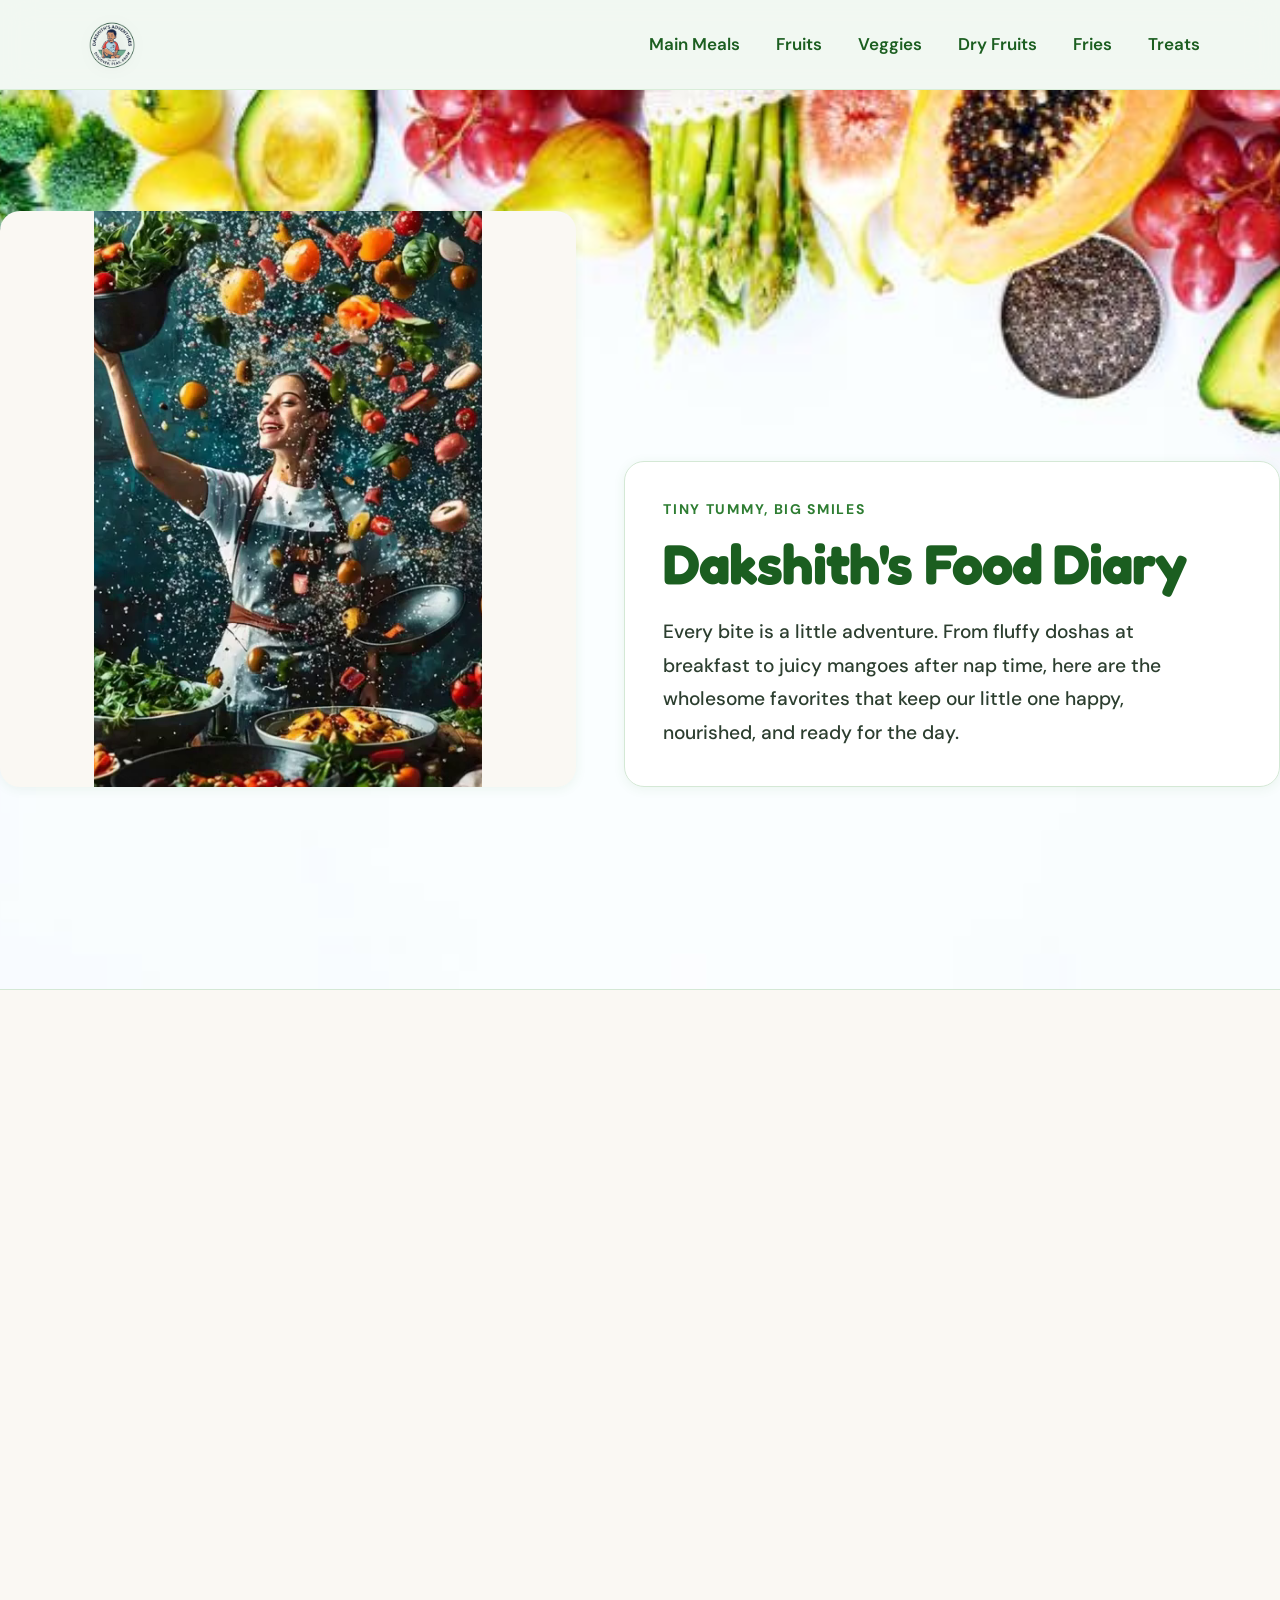
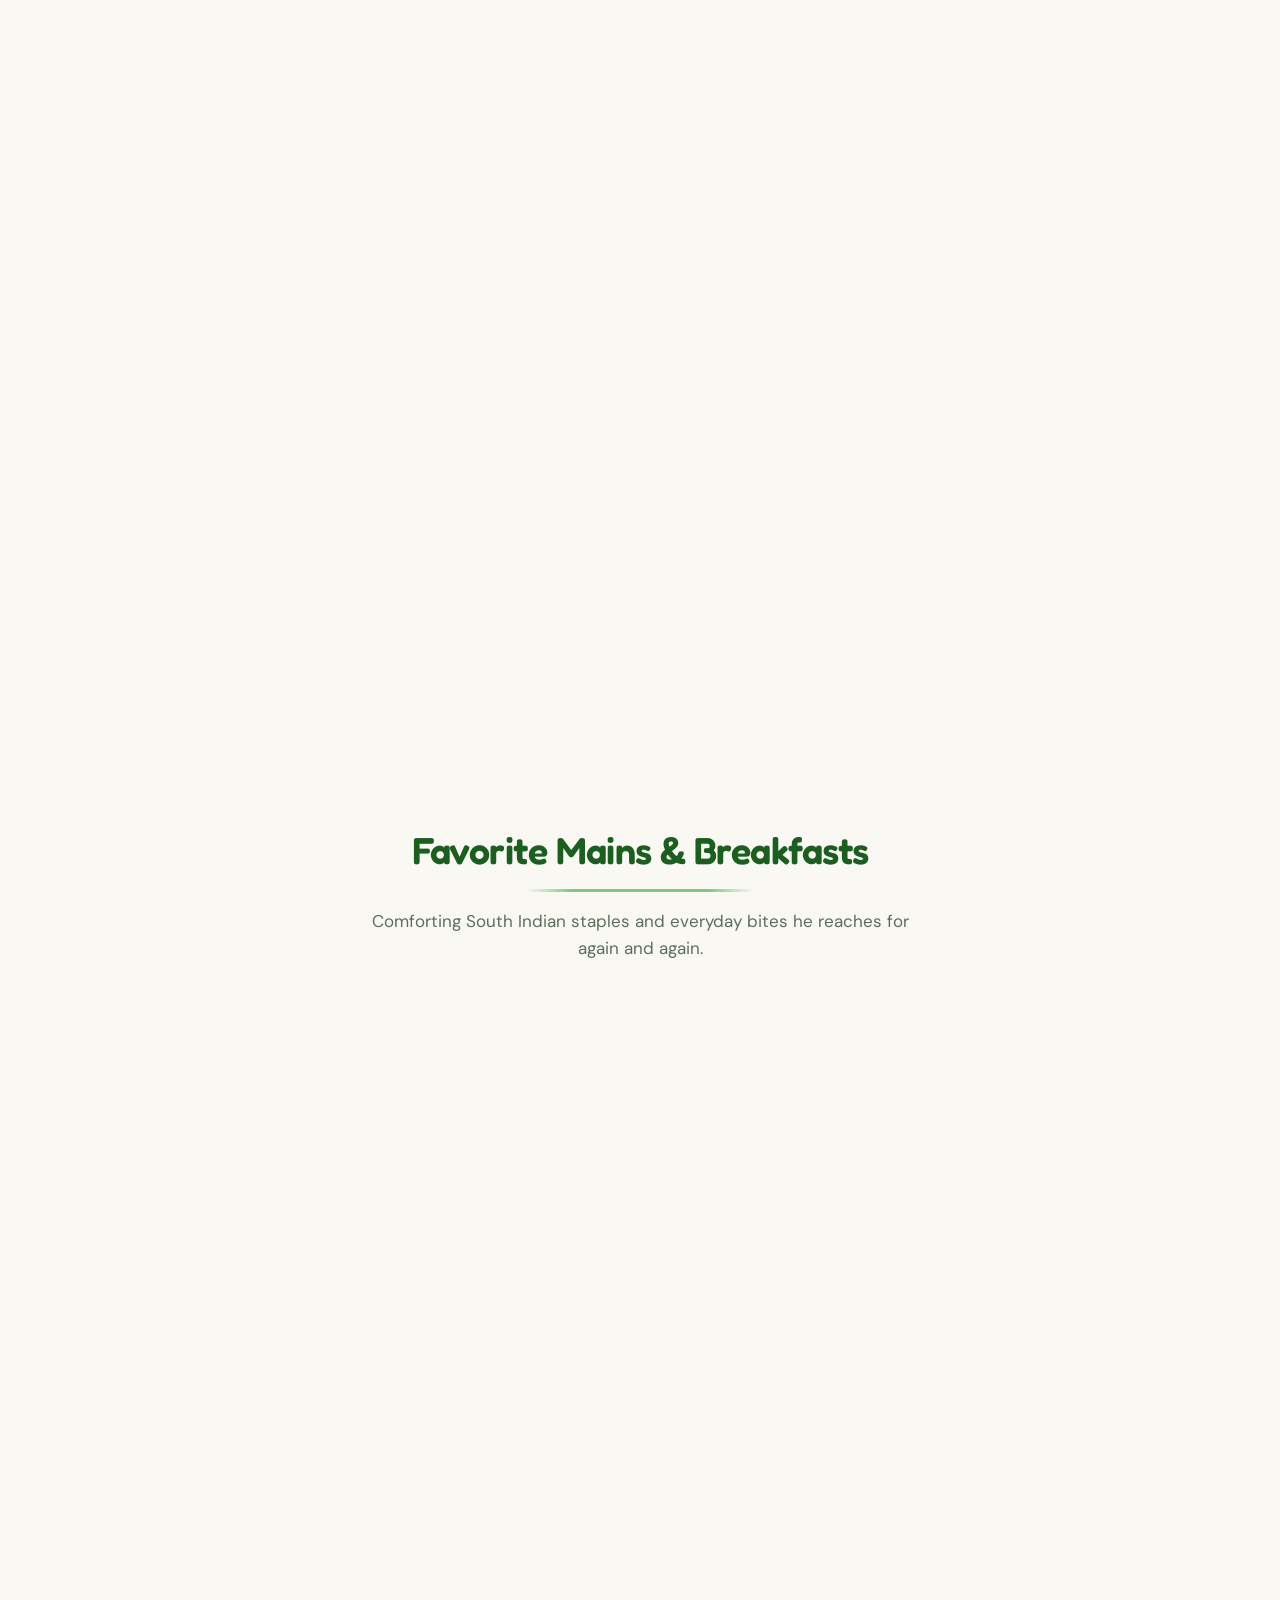
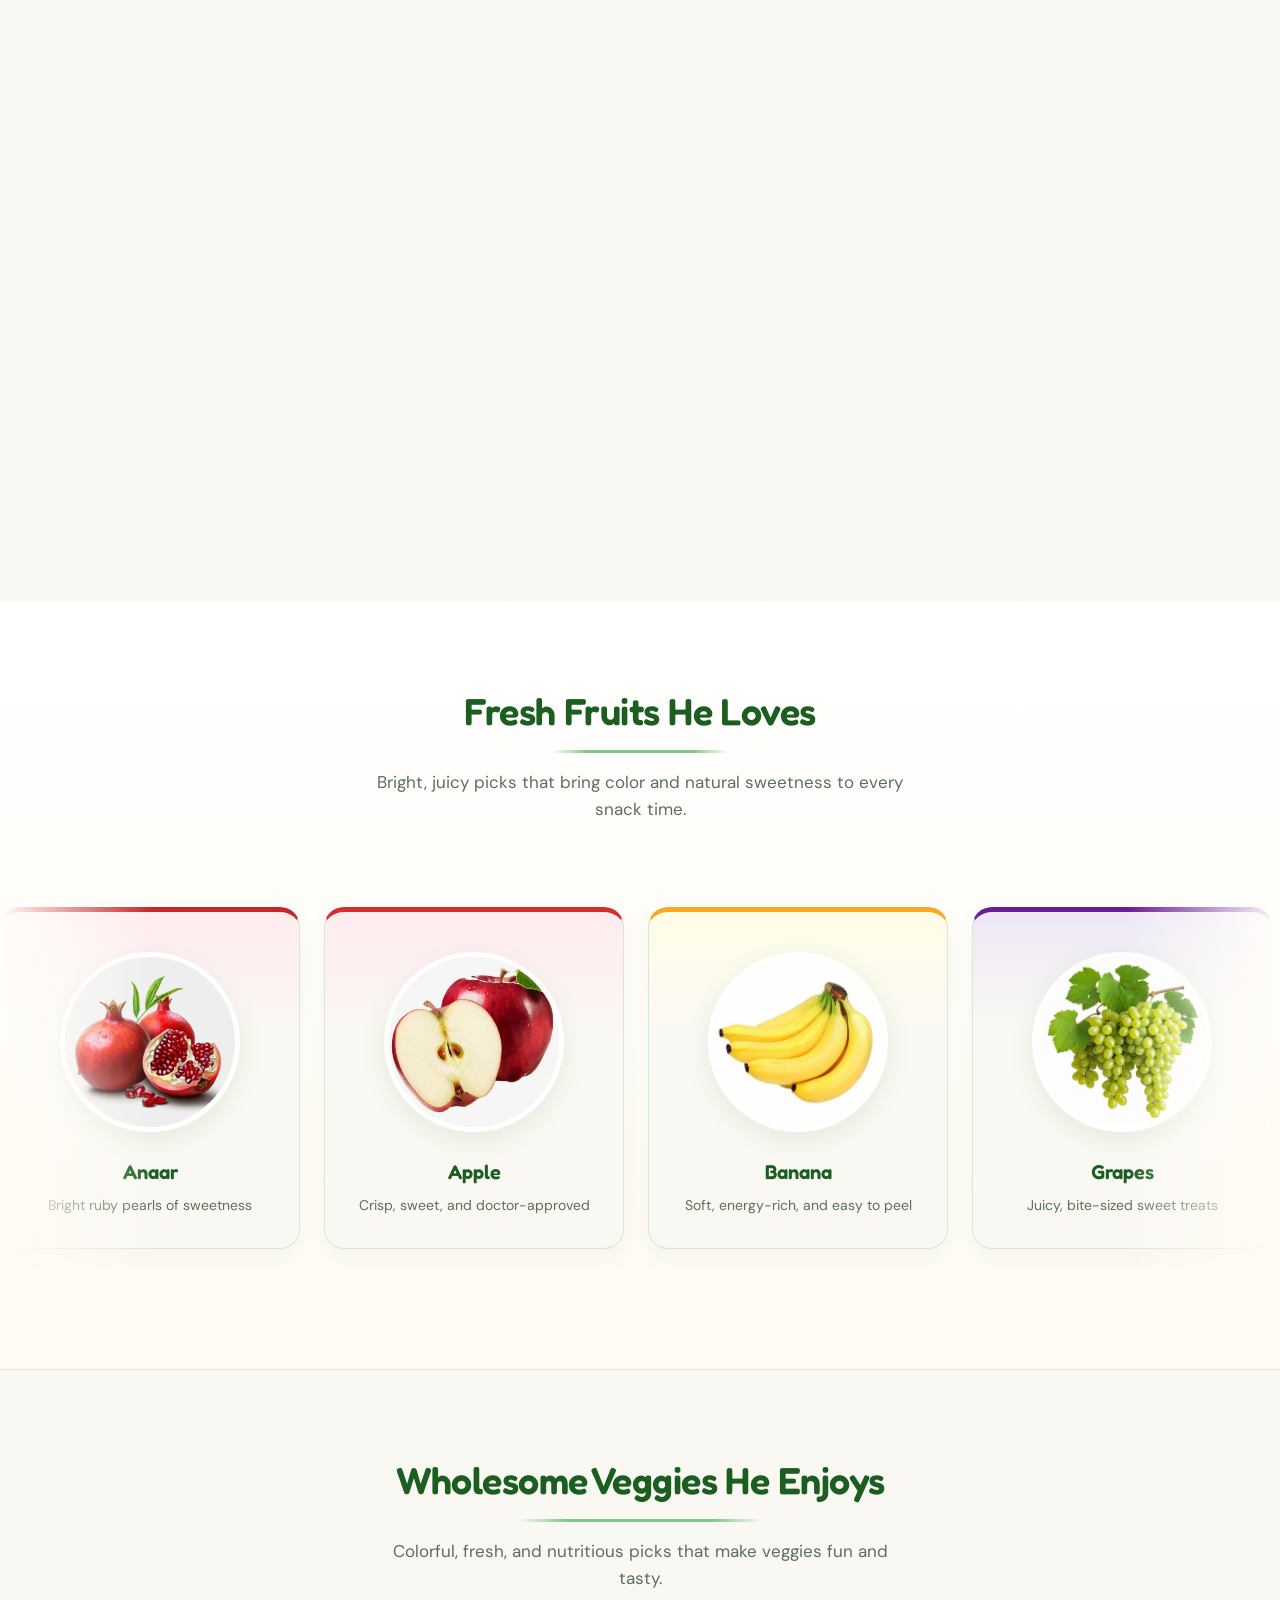
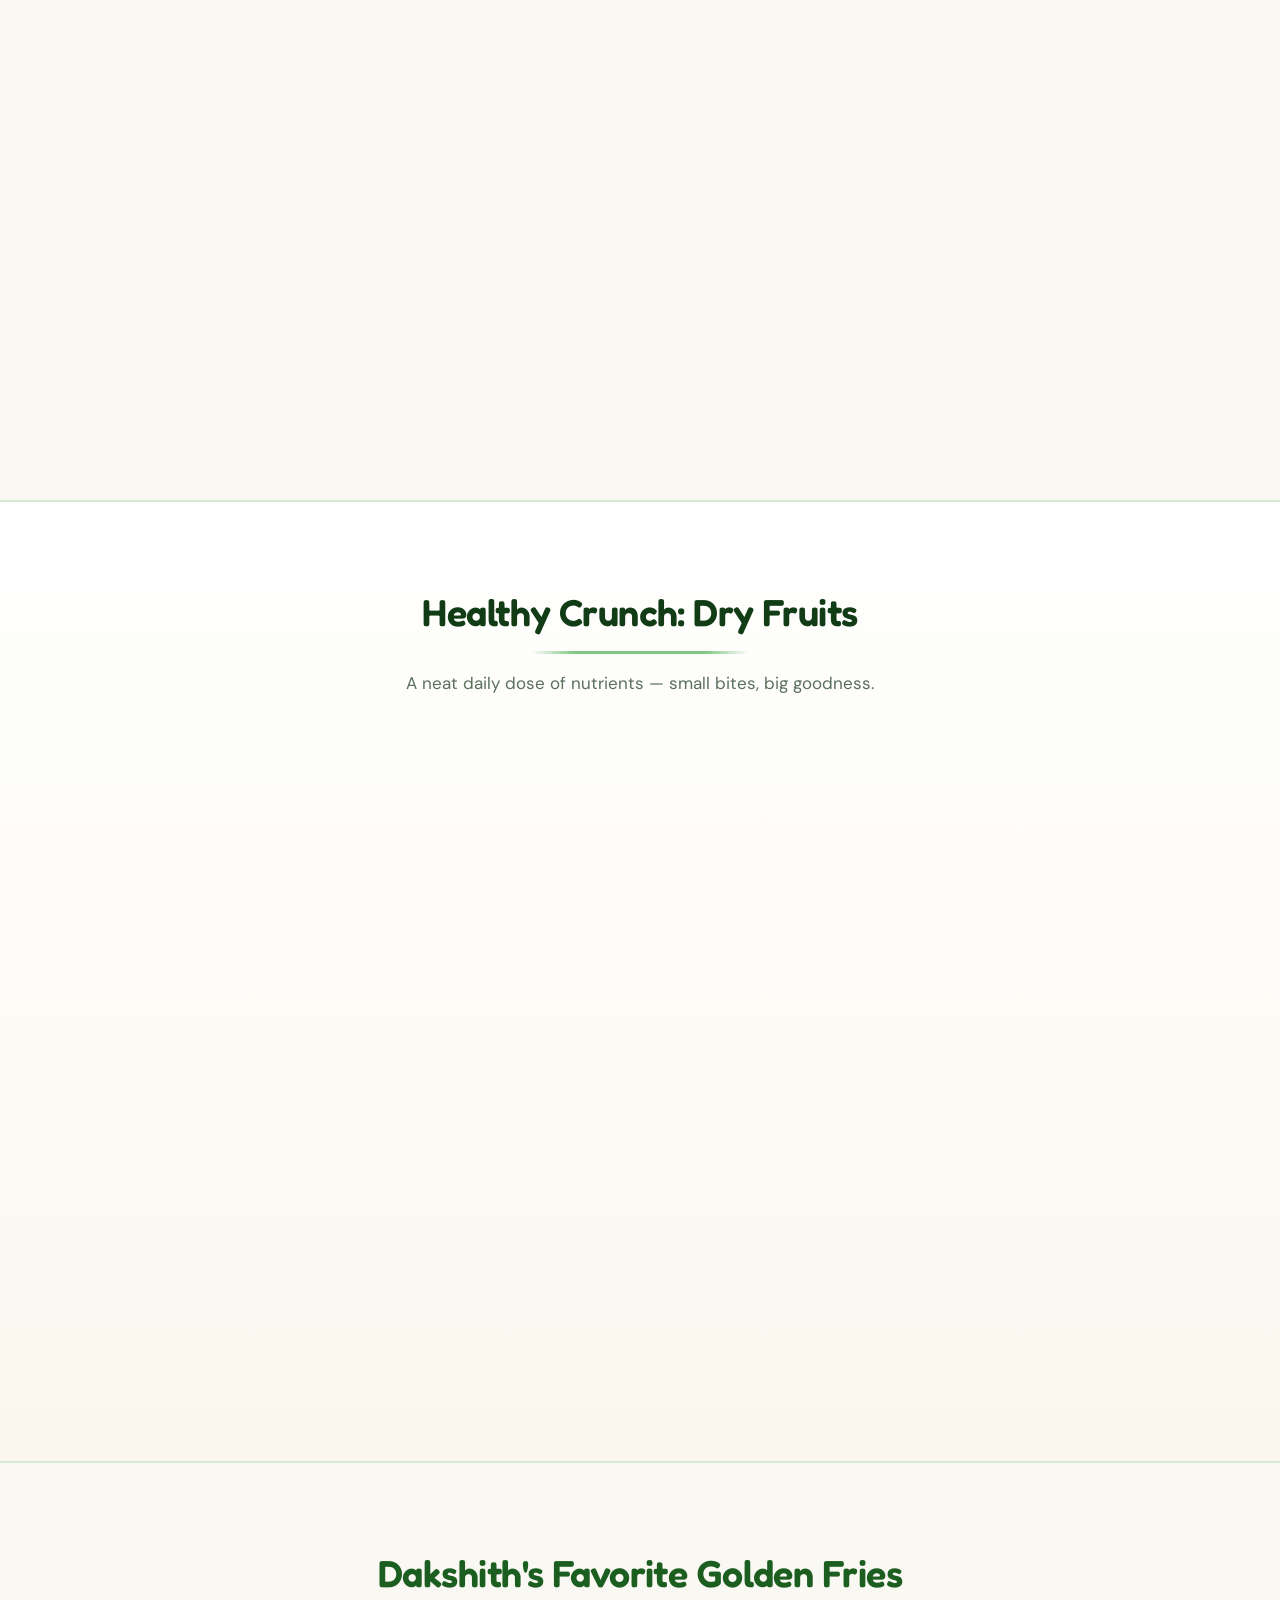
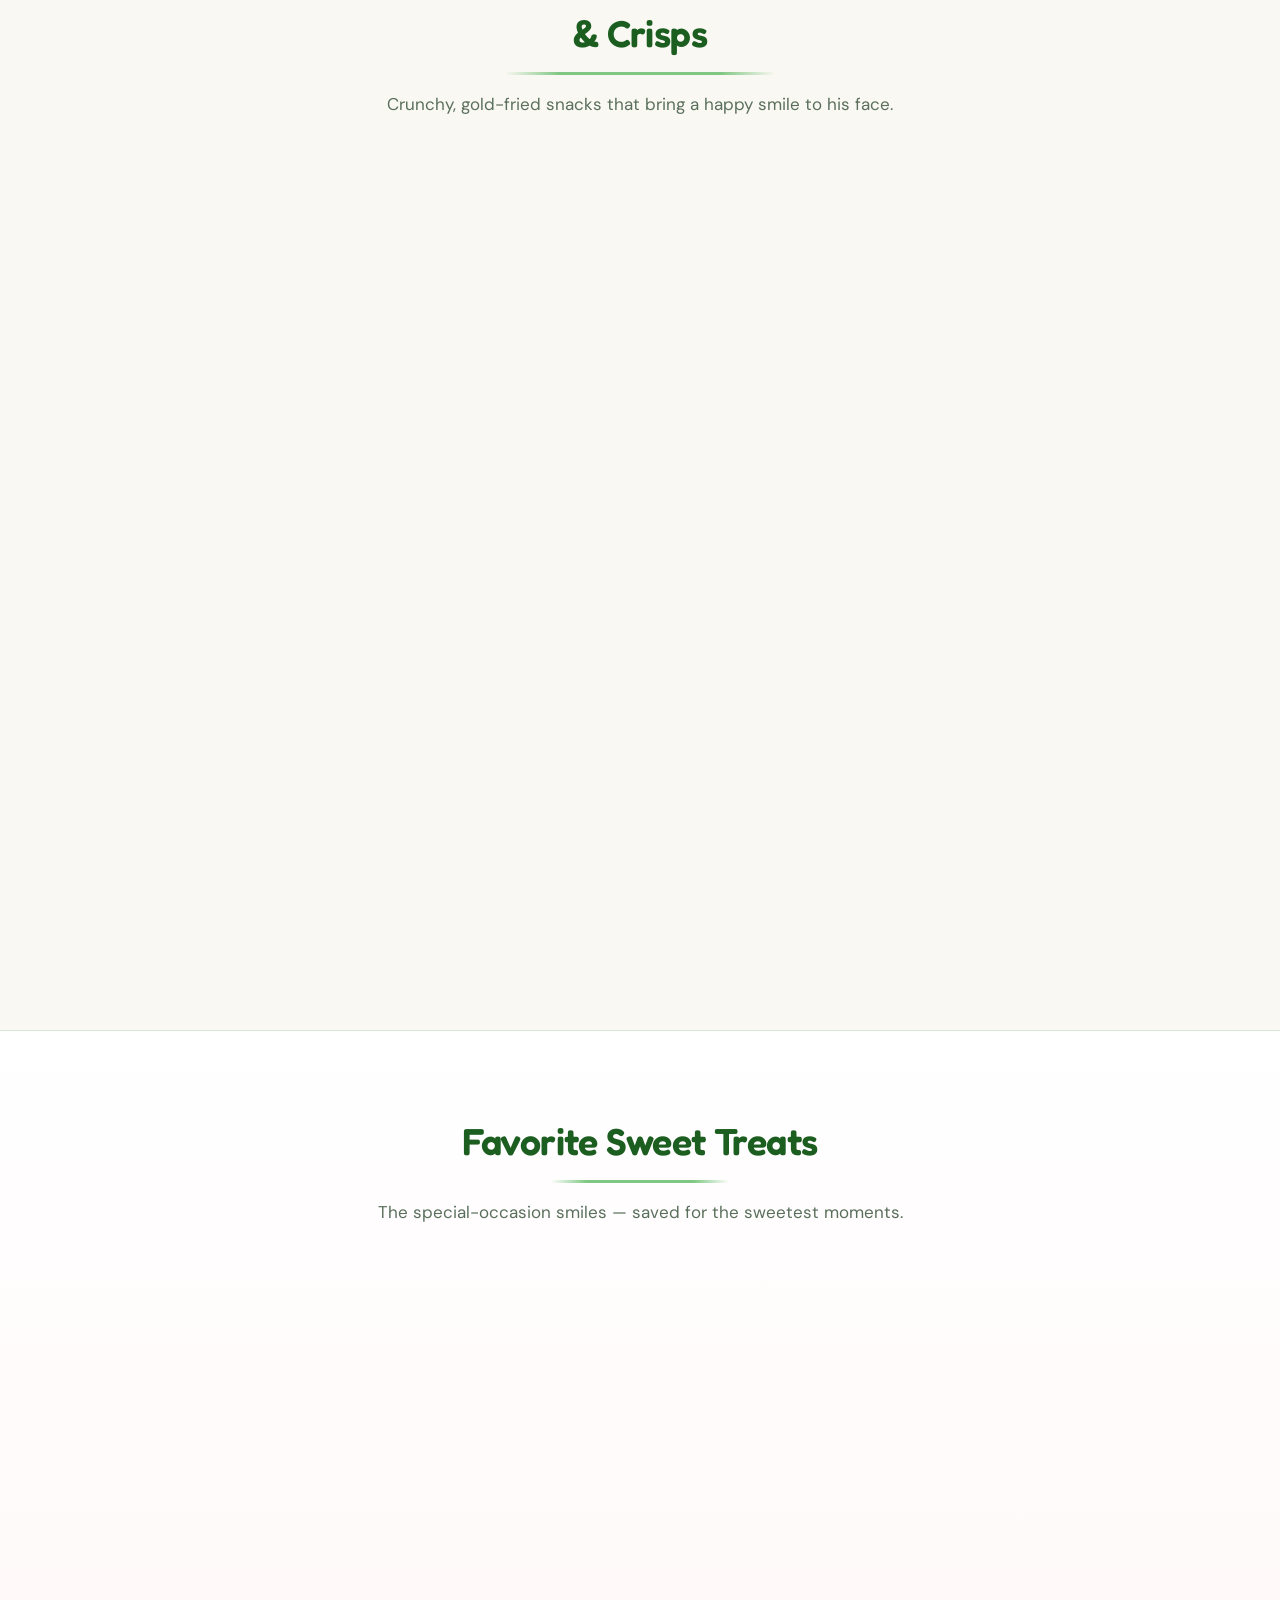
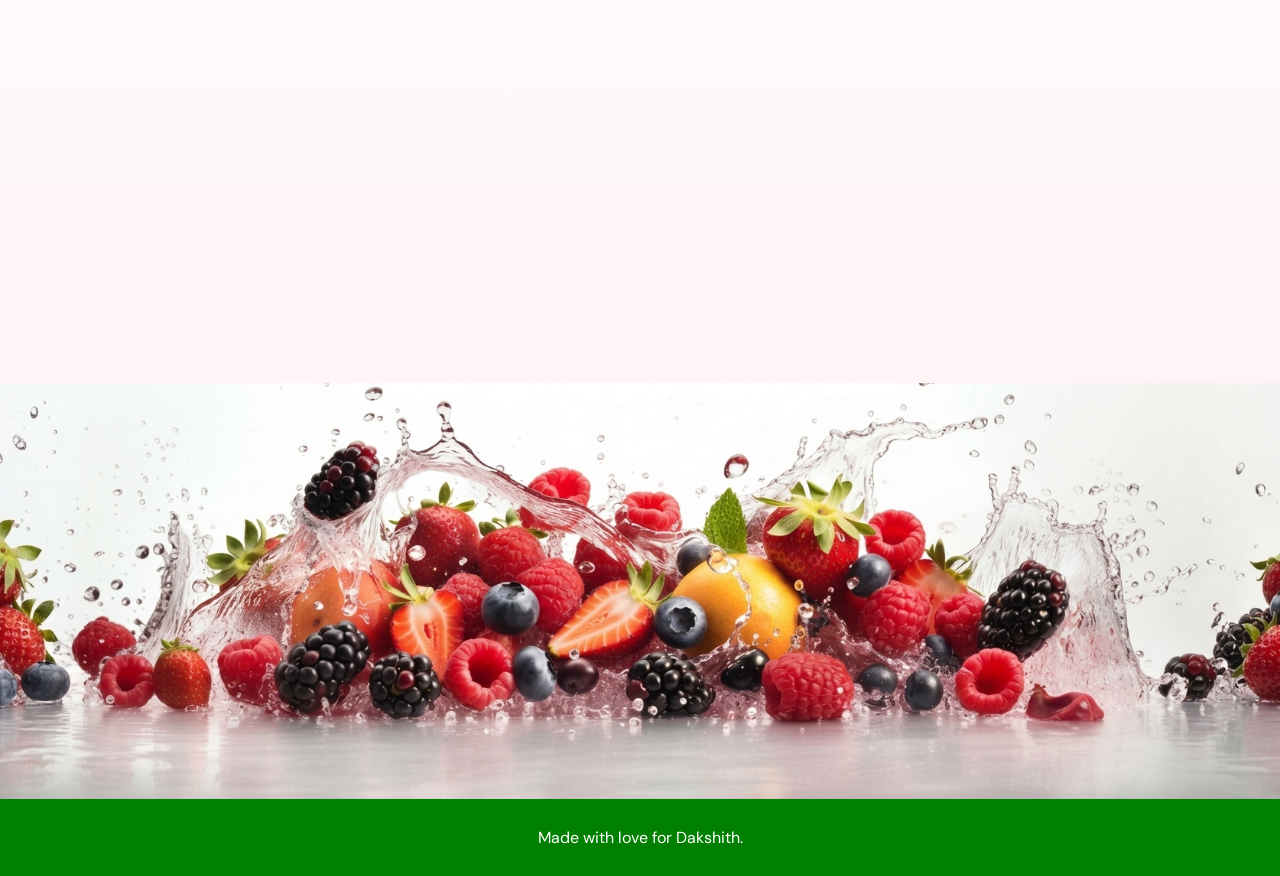
<file: index.html>
<!DOCTYPE html>
<html lang="en">
<head>
	<meta charset="utf-8" />
	<meta name="viewport" content="width=device-width, initial-scale=1" />
	<meta name="description" content="Dakshith's favorite foods — wholesome mains, fresh fruits, dry fruits, and sweet treats." />
	<title>Little Dakshith's Favorites</title>
	<link rel="icon" href="assets/images/dakshith-logo.png" type="image/png" />
	<link rel="preconnect" href="https://fonts.googleapis.com" />
	<link rel="preconnect" href="https://fonts.gstatic.com" crossorigin />
	<link href="https://fonts.googleapis.com/css2?family=DM+Sans:ital,opsz,wght@0,9..40,400;0,9..40,500;0,9..40,600;1,9..40,400&family=Fredoka:wght@500;600;700&display=swap" rel="stylesheet" />
	<link rel="stylesheet" href="assets/css/dakshith.css?v=7" />
	<script src="assets/js/hero-animation.js" defer></script>
	<script src="assets/js/nav.js" defer></script>
</head>
<body>
	<a class="skip-link" href="#main">Skip to content</a>

	<header class="site-header">
		<div class="container header-inner">
			<a class="logo" href="#" aria-label="Dakshith's Adventures — home">
				<img src="assets/images/dakshith-logo.png" alt="Dakshith's Adventures — Discover, Play, Grow" width="160" height="160" />
			</a>
			<nav class="site-nav" aria-label="Primary">
				<ul>
					<li><a href="#mains">Main Meals</a></li>
					<li><a href="#fruits">Fruits</a></li>
					<li><a href="#veggies">Veggies</a></li>
					<li><a href="#dry-fruits">Dry Fruits</a></li>
					<li><a href="#fries">Fries</a></li>
					<li><a href="#treats">Treats</a></li>
				</ul>
			</nav>
			<button class="mobile-nav-toggle" aria-controls="primary-navigation" aria-expanded="false" aria-label="Toggle navigation menu">
				<span class="hamburger-box">
					<span class="hamburger-inner"></span>
				</span>
			</button>
		</div>
	</header>
	
	<main id="main">
		<div class="hero-scroll-container">
			<div class="hero-sticky-element">
				<section class="hero" aria-labelledby="hero-heading">
					<div class="container hero-inner">
						<div class="hero-copy">
							<p class="hero-eyebrow">Tiny tummy, big smiles</p>
							<h1 id="hero-heading">Dakshith's Food Diary</h1>
							<p class="hero-lead">
								Every bite is a little adventure. From fluffy doshas at breakfast to juicy mangoes
								after nap time, here are the wholesome favorites that keep our little one happy,
								nourished, and ready for the day.
							</p>
						</div>
						<div class="hero-animation-container">
							<div id="hero-loader-overlay" class="hero-loader-overlay">
								<div class="hero-loader-spinner"></div>
								<div class="hero-loader-text">
									Loading delicious memories... <span id="hero-loader-percentage">0%</span>
								</div>
								<div class="hero-loader-progress-bar">
									<div id="hero-loader-progress" class="hero-loader-progress"></div>
								</div>
							</div>
							<canvas id="hero-canvas"></canvas>
						</div>
					</div>
				</section>
			</div>
		</div>

		<section id="mains" class="section section-mains">
			<div class="container">
				<header class="section-header">
					<h2>Favorite Mains &amp; Breakfasts</h2>
					<p>Comforting South Indian staples and everyday bites he reaches for again and again.</p>
				</header>
				<div class="mains-grid">
					<article class="meal-card" data-animate>
						<div class="meal-image-container">
							<img src="assets/images/mainmeals/crispy%20dosha.jpg" alt="Crispy Dosa" loading="lazy" />
							<div class="meal-overlay"></div>
							<div class="meal-label">Crispy Dosa</div>
						</div>
					</article>
					<article class="meal-card" data-animate>
						<div class="meal-image-container">
							<img src="assets/images/mainmeals/uzhunnu%20vada.jpg" alt="Uzhunnu Vada" loading="lazy" />
							<div class="meal-overlay"></div>
							<div class="meal-label">Uzhunnu Vada</div>
						</div>
					</article>
					<article class="meal-card" data-animate>
						<div class="meal-image-container">
							<img src="assets/images/mainmeals/chapati.jpg" alt="Soft Chapati" loading="lazy" />
							<div class="meal-overlay"></div>
							<div class="meal-label">Soft Chapati</div>
						</div>
					</article>
					<article class="meal-card" data-animate>
						<div class="meal-image-container">
							<img src="assets/images/mainmeals/upmav.jpg" alt="Wholesome Upmav" loading="lazy" />
							<div class="meal-overlay"></div>
							<div class="meal-label">Wholesome Upmav</div>
						</div>
					</article>
					<article class="meal-card" data-animate>
						<div class="meal-image-container">
							<img src="assets/images/mainmeals/nei%20pathiri.png" alt="Nei Pathiri" loading="lazy" />
							<div class="meal-overlay"></div>
							<div class="meal-label">Nei Pathiri</div>
						</div>
					</article>
					<article class="meal-card" data-animate>
						<div class="meal-image-container">
							<img src="assets/images/mainmeals/nice%20pathiri.png" alt="Nice Pathiri" loading="lazy" />
							<div class="meal-overlay"></div>
							<div class="meal-label">Nice Pathiri</div>
						</div>
					</article>
					<article class="meal-card" data-animate>
						<div class="meal-image-container">
							<img src="assets/images/mainmeals/idli.jpg" alt="Fluffy Idli" loading="lazy" />
							<div class="meal-overlay"></div>
							<div class="meal-label">Fluffy Idli</div>
						</div>
					</article>
					<article class="meal-card" data-animate>
						<div class="meal-image-container">
							<img src="assets/images/mainmeals/poori.jpg" alt="Puffed Poori" loading="lazy" />
							<div class="meal-overlay"></div>
							<div class="meal-label">Puffed Poori</div>
						</div>
					</article>
					<article class="meal-card" data-animate>
						<div class="meal-image-container">
							<img src="assets/images/mainmeals/bread.jpg" alt="Soft Bread" loading="lazy" />
							<div class="meal-overlay"></div>
							<div class="meal-label">Soft Bread</div>
						</div>
					</article>
				</div>
			</div>
		</section>

		<section id="fruits" class="section section-fruits">
			<div class="container">
				<header class="section-header">
					<h2>Fresh Fruits He Loves</h2>
					<p>Bright, juicy picks that bring color and natural sweetness to every snack time.</p>
				</header>
			</div>
			
			<div class="fruit-marquee-container">
				<div class="fruit-marquee-track">
					<!-- Card 1: Anaar -->
					<article class="fruit-card fruit-anaar">
						<div class="fruit-img-wrapper">
							<img src="assets/images/fruits/anaar.jpg" alt="Anaar" />
						</div>
						<h3>Anaar</h3>
						<p>Bright ruby pearls of sweetness</p>
					</article>
					<!-- Card 2: Apple -->
					<article class="fruit-card fruit-apple">
						<div class="fruit-img-wrapper">
							<img src="assets/images/fruits/apple.webp" alt="Apple" />
						</div>
						<h3>Apple</h3>
						<p>Crisp, sweet, and doctor-approved</p>
					</article>
					<!-- Card 3: Banana -->
					<article class="fruit-card fruit-banana">
						<div class="fruit-img-wrapper">
							<img src="assets/images/fruits/banana.jpg" alt="Banana" />
						</div>
						<h3>Banana</h3>
						<p>Soft, energy-rich, and easy to peel</p>
					</article>
					<!-- Card 4: Grapes -->
					<article class="fruit-card fruit-grapes">
						<div class="fruit-img-wrapper">
							<img src="assets/images/fruits/grapees.jpg" alt="Grapes" />
						</div>
						<h3>Grapes</h3>
						<p>Juicy, bite-sized sweet treats</p>
					</article>
					<!-- Card 5: Guava -->
					<article class="fruit-card fruit-guava">
						<div class="fruit-img-wrapper">
							<img src="assets/images/fruits/guava.jpg" alt="Guava" />
						</div>
						<h3>Guava</h3>
						<p>Fragrant, crisp, and high in fiber</p>
					</article>
					<!-- Card 6: Mango -->
					<article class="fruit-card fruit-mango">
						<div class="fruit-img-wrapper">
							<img src="assets/images/fruits/mango.jpg" alt="Mango" />
						</div>
						<h3>Mango</h3>
						<p>The golden, sweet king of fruits</p>
					</article>
					<!-- Card 7: Papaya -->
					<article class="fruit-card fruit-papaya">
						<div class="fruit-img-wrapper">
							<img src="assets/images/fruits/papaya.jpg" alt="Papaya" />
						</div>
						<h3>Papaya</h3>
						<p>Soft, tropical, and easy to digest</p>
					</article>
					<!-- Card 8: Pineapple -->
					<article class="fruit-card fruit-pineapple">
						<div class="fruit-img-wrapper">
							<img src="assets/images/fruits/pineapple.jpg" alt="Pineapple" />
						</div>
						<h3>Pineapple</h3>
						<p>Tangy, sweet, and tropical sunshine</p>
					</article>
					<!-- Card 9: Watermelon -->
					<article class="fruit-card fruit-watermelon">
						<div class="fruit-img-wrapper">
							<img src="assets/images/fruits/watermelon.jpg" alt="Watermelon" />
						</div>
						<h3>Watermelon</h3>
						<p>Refreshing, hydrating, and sweet</p>
					</article>

					<!-- DUPLICATED CARDS FOR INFINITE SCROLLING (aria-hidden="true" for screen readers) -->
					<!-- Card 1 Duplicate -->
					<article class="fruit-card fruit-anaar" aria-hidden="true">
						<div class="fruit-img-wrapper">
							<img src="assets/images/fruits/anaar.jpg" alt="" />
						</div>
						<h3>Anaar</h3>
						<p>Bright ruby pearls of sweetness</p>
					</article>
					<!-- Card 2 Duplicate -->
					<article class="fruit-card fruit-apple" aria-hidden="true">
						<div class="fruit-img-wrapper">
							<img src="assets/images/fruits/apple.webp" alt="" />
						</div>
						<h3>Apple</h3>
						<p>Crisp, sweet, and doctor-approved</p>
					</article>
					<!-- Card 3 Duplicate -->
					<article class="fruit-card fruit-banana" aria-hidden="true">
						<div class="fruit-img-wrapper">
							<img src="assets/images/fruits/banana.jpg" alt="" />
						</div>
						<h3>Banana</h3>
						<p>Soft, energy-rich, and easy to peel</p>
					</article>
					<!-- Card 4 Duplicate -->
					<article class="fruit-card fruit-grapes" aria-hidden="true">
						<div class="fruit-img-wrapper">
							<img src="assets/images/fruits/grapees.jpg" alt="" />
						</div>
						<h3>Grapes</h3>
						<p>Juicy, bite-sized sweet treats</p>
					</article>
					<!-- Card 5 Duplicate -->
					<article class="fruit-card fruit-guava" aria-hidden="true">
						<div class="fruit-img-wrapper">
							<img src="assets/images/fruits/guava.jpg" alt="" />
						</div>
						<h3>Guava</h3>
						<p>Fragrant, crisp, and high in fiber</p>
					</article>
					<!-- Card 6 Duplicate -->
					<article class="fruit-card fruit-mango" aria-hidden="true">
						<div class="fruit-img-wrapper">
							<img src="assets/images/fruits/mango.jpg" alt="" />
						</div>
						<h3>Mango</h3>
						<p>The golden, sweet king of fruits</p>
					</article>
					<!-- Card 7 Duplicate -->
					<article class="fruit-card fruit-papaya" aria-hidden="true">
						<div class="fruit-img-wrapper">
							<img src="assets/images/fruits/papaya.jpg" alt="" />
						</div>
						<h3>Papaya</h3>
						<p>Soft, tropical, and easy to digest</p>
					</article>
					<!-- Card 8 Duplicate -->
					<article class="fruit-card fruit-pineapple" aria-hidden="true">
						<div class="fruit-img-wrapper">
							<img src="assets/images/fruits/pineapple.jpg" alt="" />
						</div>
						<h3>Pineapple</h3>
						<p>Tangy, sweet, and tropical sunshine</p>
					</article>
					<!-- Card 9 Duplicate -->
					<article class="fruit-card fruit-watermelon" aria-hidden="true">
						<div class="fruit-img-wrapper">
							<img src="assets/images/fruits/watermelon.jpg" alt="" />
						</div>
						<h3>Watermelon</h3>
						<p>Refreshing, hydrating, and sweet</p>
					</article>
				</div>
			</div>
		</section>

		<section id="veggies" class="section section-veggies">
			<div class="container">
				<header class="section-header">
					<h2>Wholesome Veggies He Enjoys</h2>
					<p>Colorful, fresh, and nutritious picks that make veggies fun and tasty.</p>
				</header>
				<div class="veggies-grid">
					<article class="veggie-card veggie-carrot" data-animate-veggie>
						<div class="veggie-img-wrapper">
							<img src="assets/images/veggies/carrot.jpg" alt="Carrot" loading="lazy" />
						</div>
						<h3>Carrot</h3>
						<p>Sweet, orange crunch</p>
					</article>
					<article class="veggie-card veggie-corn" data-animate-veggie>
						<div class="veggie-img-wrapper">
							<img src="assets/images/veggies/corn.jpg" alt="Corn" loading="lazy" />
						</div>
						<h3>Corn</h3>
						<p>Golden, juicy pearls</p>
					</article>
					<article class="veggie-card veggie-cucumber" data-animate-veggie>
						<div class="veggie-img-wrapper">
							<img src="assets/images/veggies/cucumber.jpg" alt="Cucumber" loading="lazy" />
						</div>
						<h3>Cucumber</h3>
						<p>Cool, hydrating sticks</p>
					</article>
				</div>
			</div>
		</section>

		<section id="dry-fruits" class="section section-dry-fruits">
			<div class="container">
				<header class="section-header">
					<h2>Healthy Crunch: Dry Fruits</h2>
					<p>A neat daily dose of nutrients — small bites, big goodness.</p>
				</header>
				<ul class="dry-fruit-list">
					<li class="dry-fruit-item" data-animate-dry>
						<div class="dry-fruit-img-wrapper">
							<img class="dry-fruit-bowl-img" src="assets/images/dryfruitsbowl/datesbowl.png" alt="Dates in bowl" loading="lazy" />
							<img class="dry-fruit-flying-img" src="assets/images/dryfruits/dates.jpg" alt="Dates flying" loading="lazy" />
						</div>
						<span class="dry-fruit-name">Dates</span>
						<span class="dry-fruit-note">Naturally sweet energy</span>
					</li>
					<li class="dry-fruit-item" data-animate-dry>
						<div class="dry-fruit-img-wrapper">
							<img class="dry-fruit-bowl-img" src="assets/images/dryfruitsbowl/resinbowl.jpg" alt="Raisins in bowl" loading="lazy" />
							<img class="dry-fruit-flying-img" src="assets/images/dryfruits/resins.jpg" alt="Raisins flying" loading="lazy" />
						</div>
						<span class="dry-fruit-name">Grapes (Raisins)</span>
						<span class="dry-fruit-note">Tiny chewy bursts</span>
					</li>
					<li class="dry-fruit-item" data-animate-dry>
						<div class="dry-fruit-img-wrapper">
							<img class="dry-fruit-bowl-img" src="assets/images/dryfruitsbowl/cashewbowl.jpg" alt="Cashews in bowl" loading="lazy" />
							<img class="dry-fruit-flying-img" src="assets/images/dryfruits/cashews.jpg" alt="Cashews flying" loading="lazy" />
						</div>
						<span class="dry-fruit-name">Cashews</span>
						<span class="dry-fruit-note">Creamy &amp; mild</span>
					</li>
					<li class="dry-fruit-item" data-animate-dry>
						<div class="dry-fruit-img-wrapper">
							<img class="dry-fruit-bowl-img" src="assets/images/dryfruitsbowl/almondbowl.jpg" alt="Almonds in bowl" loading="lazy" />
							<img class="dry-fruit-flying-img" src="assets/images/dryfruits/almonds.jpg" alt="Almonds flying" loading="lazy" />
						</div>
						<span class="dry-fruit-name">Almonds</span>
						<span class="dry-fruit-note">Crunchy &amp; wholesome</span>
					</li>
					<li class="dry-fruit-item" data-animate-dry>
						<div class="dry-fruit-img-wrapper">
							<img class="dry-fruit-bowl-img" src="assets/images/dryfruitsbowl/groundnut bowl.jpg" alt="Groundnuts in bowl" loading="lazy" />
							<img class="dry-fruit-flying-img" src="assets/images/dryfruits/groundnut.jpg" alt="Groundnuts flying" loading="lazy" />
						</div>
						<span class="dry-fruit-name">Groundnuts</span>
						<span class="dry-fruit-note">Nutty &amp; roasted goodness</span>
					</li>
				</ul>
			</div>
		</section>

		<section id="fries" class="section section-fries">
			<div class="container">
				<header class="section-header">
					<h2>Dakshith's Favorite Golden Fries &amp; Crisps</h2>
					<p>Crunchy, gold-fried snacks that bring a happy smile to his face.</p>
				</header>
				<div class="fries-grid">
					<article class="fries-card fry-banana-chips" data-animate-fries>
						<div class="fry-img-wrapper">
							<img src="assets/images/fries/banana%20chips.jpg" alt="Banana Chips" loading="lazy" />
						</div>
						<h3>Banana Chips</h3>
						<p>Golden, crunchy coconut oil chips</p>
					</article>
					<article class="fries-card fry-potato-fry" data-animate-fries>
						<div class="fry-img-wrapper">
							<img src="assets/images/fries/potato%20fry.jpg" alt="Potato Fry" loading="lazy" />
						</div>
						<h3>Potato Fry</h3>
						<p>Classic golden, crispy home fries</p>
					</article>
					<article class="fries-card fry-murukku" data-animate-fries>
						<div class="fry-img-wrapper">
							<img src="assets/images/fries/murukku.jpg" alt="Murukku" loading="lazy" />
						</div>
						<h3>Murukku</h3>
						<p>Traditional savory spiral twist</p>
					</article>
					<article class="fries-card fry-achappam" data-animate-fries>
						<div class="fry-img-wrapper">
							<img src="assets/images/fries/achappam.jpg" alt="Achappam" loading="lazy" />
						</div>
						<h3>Achappam</h3>
						<p>Intricate, crispy sweet rose biscuit</p>
					</article>
					<article class="fries-card fry-jack-fruit-fry" data-animate-fries>
						<div class="fry-img-wrapper">
							<img src="assets/images/fries/jack%20fruit%20fry.jpg" alt="Jack Fruit Fry" loading="lazy" />
						</div>
						<h3>Jackfruit Fry</h3>
						<p>Sweet, crispy local jackfruit strips</p>
					</article>
				</div>
			</div>
		</section>

		<section id="treats" class="section section-treats">
			<div class="container">
				<header class="section-header">
					<h2>Favorite Sweet Treats</h2>
					<p>The special-occasion smiles — saved for the sweetest moments.</p>
				</header>
				<div class="treat-cards">
					<article class="treat-card treat-dark-fantasy" data-animate-treats>
						<div class="treat-badge">Top Pick</div>
						<div class="treat-img-wrapper">
							<img src="assets/images/treats/dark%20fantasy%20biscuit.jpg" alt="Dark Fantasy" loading="lazy" />
						</div>
						<h3>Dark Fantasy</h3>
						<p>Molten chocolate-filled cookie delight</p>
					</article>
					<article class="treat-card treat-bourbon" data-animate-treats>
						<div class="treat-badge">Classic</div>
						<div class="treat-img-wrapper">
							<img src="assets/images/treats/bourbon%20biscuit.jpg" alt="Bourbon Biscuit" loading="lazy" />
						</div>
						<h3>Bourbon Biscuit</h3>
						<p>Classic chocolate cream sandwich biscuit</p>
					</article>
					<article class="treat-card treat-chocolates" data-animate-treats>
						<div class="treat-badge">Sweet Bite</div>
						<div class="treat-img-wrapper">
							<img src="assets/images/treats/chocolates.jpg" alt="Chocolates" loading="lazy" />
						</div>
						<h3>Chocolates</h3>
						<p>Rich, smooth cocoa squares</p>
					</article>
					<article class="treat-card treat-cake" data-animate-treats>
						<div class="treat-badge">Bakery Special</div>
						<div class="treat-img-wrapper">
							<img src="assets/images/treats/cake.jpg" alt="Cake" loading="lazy" />
						</div>
						<h3>Soft Cake</h3>
						<p>Fluffy, sweet slice of baked goodness</p>
					</article>
					<article class="treat-card treat-icecream" data-animate-treats>
						<div class="treat-badge">Cool Treat</div>
						<div class="treat-img-wrapper">
							<img src="assets/images/treats/icecream.jpg" alt="Ice Cream" loading="lazy" />
						</div>
						<h3>Ice Cream</h3>
						<p>Cool, creamy vanilla dream cone</p>
					</article>
					<article class="treat-card treat-boost" data-animate-treats>
						<div class="treat-badge">Energy Drink</div>
						<div class="treat-img-wrapper">
							<img src="assets/images/treats/boost.jpg" alt="Boost" loading="lazy" />
						</div>
						<h3>Boost</h3>
						<p>Energy-packed chocolate health drink</p>
					</article>
				</div>
			</div>
		</section>
	</main>





	<footer class="site-footer">
		
	</footer>
	
	<div  style="background-color: green; padding-top: 10px; padding-bottom: 10px;">
		<p style="text-align: center; background-color: green; color: white;">
			Made with love for Dakshith.
        </p>
	</div>


	</body>
</html>
</file>
<file: assets/css/dakshith.css>
/* Dakshith's Food Diary — modern, scannable, static */

:root {
	--cream: #faf8f3;
	--white: #ffffff;
	--mint: #c8e6c9;
	--mint-light: #e8f5e9;
	--sage: #81c784;
	--sage-muted: #a5d6a7;
	--forest: #2e7d32;
	--forest-deep: #1b5e20;
	--forest-soft: #388e3c;
	--text: #2c3e2f;
	--text-muted: #5a6f5c;
	--border: #d4e8d5;
	--shadow: 0 2px 12px rgba(46, 125, 50, 0.08);
	--shadow-hover: 0 6px 24px rgba(46, 125, 50, 0.12);
	--radius: 12px;
	--radius-lg: 20px;
	--font-heading: "Fredoka", system-ui, sans-serif;
	--font-body: "DM Sans", system-ui, sans-serif;
	--header-height: 90px;
}

*,
*::before,
*::after {
	box-sizing: border-box;
}

html {
	scroll-behavior: smooth;
}

body {
	margin: 0;
	font-family: var(--font-body);
	font-size: 1rem;
	line-height: 1.6;
	color: var(--text);
	background: var(--cream);
	-webkit-font-smoothing: antialiased;
}

img {
	max-width: 100%;
	height: auto;
	display: block;
}

a {
	color: var(--forest);
	text-decoration: none;
}

a:hover {
	color: var(--forest-deep);
}

.container {
	width: min(1120px, 100% - 2.5rem);
	margin-inline: auto;
}

.skip-link {
	position: absolute;
	top: -100%;
	left: 1rem;
	z-index: 999;
	padding: 0.5rem 1rem;
	background: var(--forest);
	color: var(--white);
	border-radius: var(--radius);
}

.skip-link:focus {
	top: 1rem;
}

/* Header */

.site-header {
	position: sticky;
	top: 0;
	z-index: 100;
	height: var(--header-height);
	background: rgba(240, 248, 242, 0.82); /* Soft, realistic translucent light mint-green */
	border-bottom: 1px solid rgba(200, 230, 201, 0.6); /* Soft green border */
	backdrop-filter: blur(16px);
	-webkit-backdrop-filter: blur(16px);
	transition: height 0.3s cubic-bezier(0.25, 1, 0.5, 1), background-color 0.3s ease, border-color 0.3s ease, box-shadow 0.3s ease;
}

.site-header.scrolled {
	--header-height: 70px;
	background: rgba(240, 248, 242, 0.92);
	box-shadow: 0 4px 20px rgba(46, 125, 50, 0.08);
	border-bottom-color: rgba(200, 230, 201, 0.3);
}

.header-inner {
	display: flex;
	align-items: center;
	justify-content: space-between;
	height: 100%;
	gap: 1.5rem;
}

.logo {
	display: flex;
	align-items: center;
	flex-shrink: 0;
	line-height: 0;
}

.logo img {
	width: 64px;
	height: 64px;
	object-fit: contain;
	display: block;
	filter: drop-shadow(0 2px 8px rgba(0, 0, 0, 0.08)); /* Add soft depth to the logo */
	transition: width 0.3s cubic-bezier(0.25, 1, 0.5, 1), height 0.3s cubic-bezier(0.25, 1, 0.5, 1);
}

.site-header.scrolled .logo img {
	width: 50px;
	height: 50px;
}

.site-nav ul {
	display: flex;
	gap: clamp(1.25rem, 3vw, 2.25rem);
	margin: 0;
	padding: 0;
	list-style: none;
}

.site-nav a {
	font-size: 1.0625rem;
	font-weight: 600;
	color: var(--forest-deep); /* Elegant, readable dark green */
	padding: 0.35rem 0;
	border-bottom: 2px solid transparent;
	transition: color 0.3s ease, border-bottom-color 0.3s ease;
}

.site-nav a:hover,
.site-nav a:focus-visible {
	color: var(--forest); /* Rich green hover text */
	border-bottom-color: var(--sage); /* Soft sage underline */
}

/* Mobile Navigation Toggle Button */
.mobile-nav-toggle {
	display: none;
	background: none;
	border: none;
	cursor: pointer;
	padding: 0.5rem;
	z-index: 1000;
	position: relative;
	align-items: center;
	justify-content: center;
}

.hamburger-box {
	display: inline-block;
	position: relative;
	width: 24px;
	height: 18px;
}

.hamburger-inner,
.hamburger-inner::before,
.hamburger-inner::after {
	position: absolute;
	width: 24px;
	height: 2px;
	background-color: var(--forest-deep);
	border-radius: 4px;
	transition: transform 0.25s cubic-bezier(0.215, 0.61, 0.355, 1),
	            background-color 0.25s ease,
	            opacity 0.25s ease;
}

.hamburger-inner {
	display: block;
	top: 50%;
	margin-top: -1px;
}

.hamburger-inner::before,
.hamburger-inner::after {
	content: '';
	display: block;
}

.hamburger-inner::before {
	top: -7px;
}

.hamburger-inner::after {
	bottom: -7px;
}

/* Morph Hamburger to "X" when open */
.mobile-nav-toggle[aria-expanded="true"] .hamburger-inner {
	transform: rotate(45deg);
}

.mobile-nav-toggle[aria-expanded="true"] .hamburger-inner::before {
	top: 0;
	opacity: 0;
}

.mobile-nav-toggle[aria-expanded="true"] .hamburger-inner::after {
	bottom: 0;
	transform: rotate(-90deg);
}

/* Backdrop Overlay */
.nav-overlay {
	position: fixed;
	inset: 0;
	background: rgba(44, 62, 47, 0.4);
	backdrop-filter: blur(4px);
	-webkit-backdrop-filter: blur(4px);
	z-index: 98;
	opacity: 0;
	pointer-events: none;
	transition: opacity 0.4s ease;
}

body.nav-open .nav-overlay {
	opacity: 1;
	pointer-events: auto;
}

/* Prevent body scroll when nav drawer is open */
body.nav-open {
	overflow: hidden;
}

/* Hero Scroll-Pinning & Animation Layout */

.hero-scroll-container {
	height: 250vh;
	position: relative;
}

.hero-sticky-element {
	position: sticky;
	top: 0;
	height: 100vh;
	width: 100%;
	overflow: hidden;
}

.hero {
	position: relative;
	height: 100%;
	min-height: 100%;
	padding: var(--header-height) 0 0 0;
	background-color: var(--white);
	background-image: url("../../assets/images/header-background.png");
	background-size: cover;
	background-position: center;
	background-repeat: no-repeat;
	border-bottom: 1px solid var(--border);
	overflow: hidden;
	display: flex;
	align-items: center;
}

.hero::before {
	display: none;
}

.hero-inner {
	position: relative;
	z-index: 1;
	display: flex;
	flex-direction: row-reverse;
	align-items: flex-end;
	justify-content: space-between;
	width: 100%;
	gap: clamp(1.5rem, 4vw, 3rem);
	padding-bottom: 2rem;
}

.hero-copy {
	flex: 1 1 50%;
	max-width: 52%;
	padding: clamp(1.5rem, 3vw, 2.25rem) clamp(1.5rem, 3vw, 2.5rem);
	background: rgba(255, 255, 255, 0.94);
	border: 1px solid var(--border);
	border-radius: var(--radius-lg);
	box-shadow: var(--shadow);
}

.hero-animation-container {
	position: relative;
	flex: 1 1 45%;
	max-width: 45%;
	aspect-ratio: 1 / 1;
	max-height: calc(100vh - var(--header-height) - 1rem);
	margin-top: -140px;
	display: flex;
	align-items: center;
	justify-content: center;
	border-radius: var(--radius-lg);
	background: var(--cream);
	border: opx solid var(--border);
	box-shadow: var(--shadow);
	overflow: hidden;
}

#hero-canvas {
	width: 100%;
	height: 100%;
	display: block;
}

/* Loader Overlay */
.hero-loader-overlay {
	position: absolute;
	inset: 0;
	background: rgba(250, 248, 243, 0.96);
	backdrop-filter: blur(12px);
	-webkit-backdrop-filter: blur(12px);
	display: flex;
	flex-direction: column;
	align-items: center;
	justify-content: center;
	z-index: 10;
	padding: 2rem;
	transition: opacity 0.6s cubic-bezier(0.165, 0.84, 0.44, 1);
}

.hero-loader-overlay.fade-out {
	opacity: 0;
	pointer-events: none;
}

.hero-loader-spinner {
	width: 54px;
	height: 54px;
	border: 3px solid rgba(129, 199, 132, 0.15);
	border-top-color: var(--sage);
	border-radius: 50%;
	animation: hero-spin 1s cubic-bezier(0.4, 0, 0.2, 1) infinite;
	margin-bottom: 1.5rem;
	box-shadow: 0 0 15px rgba(129, 199, 132, 0.1);
}

@keyframes hero-spin {
	to { transform: rotate(360deg); }
}

.hero-loader-text {
	font-family: var(--font-heading);
	color: var(--forest-deep);
	font-size: 1.125rem;
	font-weight: 600;
	margin-bottom: 1rem;
	text-align: center;
	letter-spacing: -0.01em;
}

.hero-loader-progress-bar {
	width: 80%;
	max-width: 240px;
	height: 4px;
	background: rgba(129, 199, 132, 0.15);
	border-radius: 10px;
	overflow: hidden;
	box-shadow: inset 0 1px 2px rgba(0, 0, 0, 0.05);
}

.hero-loader-progress {
	width: 0%;
	height: 100%;
	background: linear-gradient(90deg, var(--sage), #4caf50);
	border-radius: 10px;
	transition: width 0.2s cubic-bezier(0.1, 0.8, 0.25, 1);
}

.hero-eyebrow {
	margin: 0 0 0.75rem;
	font-size: 0.875rem;
	font-weight: 700;
	text-transform: uppercase;
	letter-spacing: 0.12em;
	color: var(--forest);
}

.hero-copy h1 {
	margin: 0 0 1.25rem;
	font-family: var(--font-heading);
	font-size: clamp(2.25rem, 5.5vw, 3.5rem);
	font-weight: 700;
	line-height: 1.12;
	color: var(--forest-deep);
	letter-spacing: -0.02em;
}

.hero-lead {
	margin: 0;
	max-width: 40ch;
	font-size: clamp(1.0625rem, 2.2vw, 1.2rem);
	font-weight: 500;
	color: var(--text);
	line-height: 1.75;
}

/* Sections */

.section {
	padding: clamp(3.5rem, 8vw, 5rem) 0;
}

.section:nth-child(even) {
	background: transparent;
}

.section-header {
	text-align: center;
	max-width: 540px;
	margin: 0 auto 2.75rem;
}

.section-header h2 {
	margin: 0 0 1rem;
	font-family: var(--font-heading);
	font-size: clamp(1.625rem, 4vw, 2.35rem);
	font-weight: 600;
	color: var(--forest-deep);
	letter-spacing: -0.015em;
	position: relative;
	display: inline-block;
	padding-bottom: 0.75rem;
}

.section-header h2::after {
	content: '';
	position: absolute;
	bottom: 0;
	left: 25%;
	width: 50%;
	height: 3px;
	background: linear-gradient(90deg, transparent, var(--sage) 20%, var(--sage) 80%, transparent);
	border-radius: 2px;
}

.section-header p {
	margin: 0;
	color: var(--text-muted);
	font-size: 1.0625rem;
}

.section-mains {
	background: linear-gradient(180deg, #fdfcf9 0%, #f6f8f5 100%);
}

.section-fruits {
	background: linear-gradient(180deg, #ffffff 0%, #fffbf2 100%);
}

/* Main meals grid - Redesigned Premium Cards */

.mains-grid {
	display: grid;
	grid-template-columns: 1fr;
	gap: 2rem;
}

@media (min-width: 580px) and (max-width: 850px) {
	.mains-grid {
		grid-template-columns: repeat(2, 1fr);
	}
}

@media (min-width: 851px) {
	.mains-grid {
		grid-template-columns: repeat(3, 1fr);
	}
}

.meal-card {
	position: relative;
	height: 350px;
	border-radius: var(--radius-lg);
	overflow: hidden;
	box-shadow: var(--shadow);
	border: 1px solid var(--border);
	background: var(--white);
	cursor: pointer;
	opacity: 0; /* Starts hidden for the entrance animation */
	transition: transform 0.5s cubic-bezier(0.165, 0.84, 0.44, 1),
	            box-shadow 0.5s cubic-bezier(0.165, 0.84, 0.44, 1),
	            border-color 0.5s cubic-bezier(0.165, 0.84, 0.44, 1);
}

.meal-image-container {
	position: relative;
	width: 100%;
	height: 100%;
	overflow: hidden;
}

.meal-image-container img {
	width: 100%;
	height: 100%;
	object-fit: cover;
	transition: transform 0.8s cubic-bezier(0.165, 0.84, 0.44, 1);
}

.meal-overlay {
	position: absolute;
	inset: 0;
	background: rgba(27, 94, 32, 0.08); /* Soft brand tint overlay */
	z-index: 1;
	transition: background-color 0.5s ease;
}

.meal-label {
	position: absolute;
	bottom: 1.5rem;
	left: 1.5rem;
	right: 1.5rem;
	z-index: 5;
	background: rgba(255, 255, 255, 0.85);
	backdrop-filter: blur(10px);
	-webkit-backdrop-filter: blur(10px);
	border: 1px solid rgba(255, 255, 255, 0.45);
	padding: 0.85rem 1.25rem;
	border-radius: var(--radius);
	font-family: var(--font-heading);
	font-weight: 600;
	font-size: 1.125rem;
	color: var(--forest-deep);
	text-align: center;
	box-shadow: 0 8px 32px rgba(46, 125, 50, 0.06);
	transform: translateY(15px);
	opacity: 0;
	transition: transform 0.5s cubic-bezier(0.165, 0.84, 0.44, 1),
	            opacity 0.5s ease;
	pointer-events: none;
}

/* Card Hover Effects */

.meal-card:hover {
	transform: translateY(-8px);
	box-shadow: 0 16px 36px rgba(46, 125, 50, 0.18);
	border-color: var(--sage);
}

.meal-card:hover .meal-image-container img {
	transform: scale(1.08);
}

.meal-card:hover .meal-overlay {
	background-color: rgba(27, 94, 32, 0); /* Clear tint on hover */
}

.meal-card:hover .meal-label {
	transform: translateY(0);
	opacity: 1;
}

/* Unique Scroll-Entrance Flying Animations */

@keyframes flyInLeft {
	from {
		opacity: 0;
		transform: translateX(-150px) rotate(-10deg) scale(0.85);
	}
	to {
		opacity: 1;
		transform: translateX(0) rotate(0deg) scale(1);
	}
}

@keyframes flyInRight {
	from {
		opacity: 0;
		transform: translateX(150px) rotate(10deg) scale(0.85);
	}
	to {
		opacity: 1;
		transform: translateX(0) rotate(0deg) scale(1);
	}
}

@keyframes flyInTop {
	from {
		opacity: 0;
		transform: translateY(-150px) scale(0.85);
	}
	to {
		opacity: 1;
		transform: translateY(0) scale(1);
	}
}

@keyframes flyInBottom {
	from {
		opacity: 0;
		transform: translateY(150px) scale(0.85);
	}
	to {
		opacity: 1;
		transform: translateY(0) scale(1);
	}
}

@keyframes flyInBottomLeft {
	from {
		opacity: 0;
		transform: translate(-120px, 120px) rotate(-15deg) scale(0.85);
	}
	to {
		opacity: 1;
		transform: translate(0, 0) rotate(0deg) scale(1);
	}
}

@keyframes flyInBottomRight {
	from {
		opacity: 0;
		transform: translate(120px, 120px) rotate(15deg) scale(0.85);
	}
	to {
		opacity: 1;
		transform: translate(0, 0) rotate(0deg) scale(1);
	}
}

@keyframes flyInSpin {
	from {
		opacity: 0;
		transform: scale(0.5) rotate(-45deg);
	}
	to {
		opacity: 1;
		transform: scale(1) rotate(0deg);
	}
}

@keyframes flyInFlip {
	from {
		opacity: 0;
		transform: translateY(120px) rotateX(60deg);
	}
	to {
		opacity: 1;
		transform: translateY(0) rotateX(0deg);
	}
}

@keyframes flyInScale {
	from {
		opacity: 0;
		transform: scale(0.3);
	}
	to {
		opacity: 1;
		transform: scale(1);
	}
}

/* Staggered Flying Animations on Viewport Intersection (Snappy & Fast) */
.meal-card.animate-in:nth-child(1) { animation: flyInLeft 0.8s cubic-bezier(0.25, 1, 0.5, 1) forwards; }
.meal-card.animate-in:nth-child(2) { animation: flyInRight 0.8s cubic-bezier(0.25, 1, 0.5, 1) forwards; }
.meal-card.animate-in:nth-child(3) { animation: flyInTop 0.9s cubic-bezier(0.25, 1, 0.5, 1) forwards; }
.meal-card.animate-in:nth-child(4) { animation: flyInBottom 0.9s cubic-bezier(0.25, 1, 0.5, 1) forwards; }
.meal-card.animate-in:nth-child(5) { animation: flyInBottomLeft 1.0s cubic-bezier(0.25, 1, 0.5, 1) forwards; }
.meal-card.animate-in:nth-child(6) { animation: flyInBottomRight 1.0s cubic-bezier(0.25, 1, 0.5, 1) forwards; }
.meal-card.animate-in:nth-child(7) { animation: flyInSpin 1.1s cubic-bezier(0.25, 1, 0.5, 1) forwards; }
.meal-card.animate-in:nth-child(8) { animation: flyInFlip 1.1s cubic-bezier(0.25, 1, 0.5, 1) forwards; }
.meal-card.animate-in:nth-child(9) { animation: flyInScale 1.1s cubic-bezier(0.25, 1, 0.5, 1) forwards; }

/* Hover Popup Lightbox Preview Styling */
.hover-popup {
	position: fixed;
	inset: 0;
	z-index: 2000;
	background: rgba(0, 0, 0, 0.82);
	backdrop-filter: blur(8px);
	-webkit-backdrop-filter: blur(8px);
	display: flex;
	align-items: center;
	justify-content: center;
	opacity: 0;
	pointer-events: none; /* Keeps mouse pointer interacting with underlying cards */
	transition: opacity 0.5s cubic-bezier(0.165, 0.84, 0.44, 1);
}

.hover-popup.active {
	opacity: 1;
}

.hover-popup-content {
	max-width: min(720px, 85vw);
	max-height: 85vh;
	transform: scale(0.88);
	transition: transform 0.5s cubic-bezier(0.165, 0.84, 0.44, 1);
	border-radius: var(--radius-lg);
	overflow: hidden;
	border: 4px solid var(--white);
	box-shadow: 0 30px 70px rgba(0, 0, 0, 0.5);
	background: var(--white);
}

.hover-popup.active .hover-popup-content {
	transform: scale(1);
}

.hover-popup-content img {
	width: 100%;
	height: auto;
	max-height: 80vh;
	object-fit: contain;
	display: block;
}

/* Fruits Marquee & Cards Styling */

.fruit-marquee-container {
	position: relative;
	width: 100%;
	overflow: hidden;
	padding: 2.5rem 0;
	/* Gradient overlay masks on left and right for fade effect */
	mask-image: linear-gradient(to right, transparent, black 12%, black 88%, transparent);
	-webkit-mask-image: linear-gradient(to right, transparent, black 12%, black 88%, transparent);
}

.fruit-marquee-track {
	display: flex;
	width: max-content;
	gap: 1.5rem;
	animation: fruit-marquee-scroll 32s linear infinite;
}

.fruit-marquee-track:hover {
	animation-play-state: paused;
}

@keyframes fruit-marquee-scroll {
	0% {
		transform: translateX(0);
	}
	100% {
		/* Translate by exactly 50% (plus offset to loop seamlessly) */
		transform: translateX(calc(-50% - 0.75rem));
	}
}

.fruit-card {
	flex: 0 0 300px;
	width: 300px;
	padding: 2.5rem 1.5rem 2rem;
	text-align: center;
	border-radius: var(--radius-lg);
	border: 1px solid var(--border);
	background: var(--cream);
	box-shadow: 0 10px 24px rgba(46, 125, 50, 0.05);
	transition: transform 0.5s cubic-bezier(0.165, 0.84, 0.44, 1), 
	            box-shadow 0.5s cubic-bezier(0.165, 0.84, 0.44, 1),
	            border-color 0.5s ease;
	display: flex;
	flex-direction: column;
	align-items: center;
	white-space: normal; /* Restore text wrap inside cards in marquee */
}

.fruit-card:hover {
	transform: translateY(-12px);
	box-shadow: 0 20px 40px rgba(46, 125, 50, 0.12);
	border-color: rgba(46, 125, 50, 0.15);
}

.fruit-img-wrapper {
	width: 180px; /* Big size fruit pictures */
	height: 180px; /* Big size fruit pictures */
	border-radius: 50%; /* Perfect rounded shape */
	overflow: hidden;
	margin-bottom: 1.5rem;
	border: 5px solid rgba(255, 255, 255, 0.95); /* Realistic luxury border frame */
	box-shadow: 0 8px 24px rgba(46, 125, 50, 0.1), inset 0 2px 4px rgba(0, 0, 0, 0.05);
	transition: transform 0.4s ease, border-color 0.4s ease;
}

.fruit-card:hover .fruit-img-wrapper {
	transform: scale(1.06);
}

.fruit-img-wrapper img {
	width: 100%;
	height: 100%;
	object-fit: cover;
	display: block;
}

.fruit-card h3 {
	margin: 0 0 0.5rem;
	font-family: var(--font-heading);
	font-size: 1.25rem;
	font-weight: 600;
	color: var(--forest-deep);
}

.fruit-card p {
	margin: 0;
	font-size: 0.875rem;
	color: var(--text-muted);
	line-height: 1.4;
}

/* Individual Fruit Custom Borders & Gradients */

.fruit-anaar { 
	border-top: 5px solid #c62828; 
	background: linear-gradient(180deg, #ffebee 0%, var(--cream) 35%); 
}
.fruit-anaar:hover .fruit-img-wrapper { border-color: #ef5350; }

.fruit-apple { 
	border-top: 5px solid #d32f2f; 
	background: linear-gradient(180deg, #ffebee 0%, var(--cream) 35%); 
}
.fruit-apple:hover .fruit-img-wrapper { border-color: #f44336; }

.fruit-banana { 
	border-top: 5px solid #f9a825; 
	background: linear-gradient(180deg, #fffde7 0%, var(--cream) 35%); 
}
.fruit-banana:hover .fruit-img-wrapper { border-color: #fbc02d; }

.fruit-grapes { 
	border-top: 5px solid #6a1b9a; 
	background: linear-gradient(180deg, #ede7f6 0%, var(--cream) 35%); 
}
.fruit-grapes:hover .fruit-img-wrapper { border-color: #8e24aa; }

.fruit-guava { 
	border-top: 5px solid var(--sage); 
	background: linear-gradient(180deg, var(--mint-light) 0%, var(--cream) 35%); 
}
.fruit-guava:hover .fruit-img-wrapper { border-color: var(--sage); }

.fruit-mango { 
	border-top: 5px solid #ef6c00; 
	background: linear-gradient(180deg, #fff3e0 0%, var(--cream) 35%); 
}
.fruit-mango:hover .fruit-img-wrapper { border-color: #ff9800; }

.fruit-papaya { 
	border-top: 5px solid #ffb74d; 
	background: linear-gradient(180deg, #fff3e0 0%, var(--cream) 35%); 
}
.fruit-papaya:hover .fruit-img-wrapper { border-color: #ffcc80; }

.fruit-pineapple { 
	border-top: 5px solid #fbc02d; 
	background: linear-gradient(180deg, #fffde7 0%, var(--cream) 35%); 
}
.fruit-pineapple:hover .fruit-img-wrapper { border-color: #ffeb3b; }

.fruit-watermelon { 
	border-top: 5px solid #2e7d32; 
	background: linear-gradient(180deg, #e8f5e9 0%, var(--cream) 35%); 
}
.fruit-watermelon:hover .fruit-img-wrapper { border-color: #4caf50; }

/* Veggies */

.section-veggies {
	background-color: #f7faf8;
	background-image: linear-gradient(135deg, rgba(255, 255, 255, 0.88) 0%, rgba(235, 245, 237, 0.88) 100%), 
	                  url("../assets/images/veggies-background.png");
	background-repeat: repeat;
	background-size: 360px 360px; /* Seamless vegetable pattern background */
	border-top: 1px solid var(--border);
	border-bottom: 1px solid var(--border);
}

.veggies-grid {
	display: grid;
	grid-template-columns: repeat(auto-fit, minmax(280px, 1fr));
	gap: 2rem;
	max-width: 960px;
	margin-inline: auto;
}

.veggie-card {
	position: relative;
	padding: 2.5rem 1.5rem 2rem;
	text-align: center;
	border-radius: var(--radius-lg);
	border: 1.5px solid rgba(129, 199, 132, 0.2); /* Soft green border */
	background: rgba(255, 255, 255, 0.85);
	backdrop-filter: blur(12px);
	-webkit-backdrop-filter: blur(12px);
	box-shadow: 0 10px 30px rgba(46, 125, 50, 0.04), inset 0 1px 0 rgba(255, 255, 255, 0.6);
	display: flex;
	flex-direction: column;
	align-items: center;

	/* Phase 1 Animation: 3D Luxury Lift & Grow Entrance */
	opacity: 0;
	transform: perspective(800px) rotateY(-15deg) translateY(40px) scale(0.95);
	transition: opacity 0.8s cubic-bezier(0.25, 1, 0.5, 1),
	            transform 0.8s cubic-bezier(0.25, 1, 0.5, 1),
	            border-color 0.3s ease, 
	            background-color 0.3s ease, 
	            box-shadow 0.3s ease;
}

.veggie-card.animate-in {
	opacity: 1;
	transform: perspective(800px) rotateY(0deg) translateY(0) scale(1);
}

.veggie-card:hover {
	border-color: rgba(212, 175, 55, 0.5); /* Gold outline */
	background: rgba(255, 255, 255, 0.98);
	box-shadow: 0 15px 35px rgba(46, 125, 50, 0.1), 0 0 15px rgba(129, 199, 132, 0.25);
	transform: perspective(800px) rotateY(5deg) scale(1.04);
}

/* Staggered delays for Veggie Entrance */
.veggie-card:nth-child(1) { transition-delay: 0.1s; }
.veggie-card:nth-child(2) { transition-delay: 0.3s; }
.veggie-card:nth-child(3) { transition-delay: 0.5s; }

/* Playful bounce and shake dancing entrance for veggies */
@keyframes veggieDanceIn {
	0% {
		opacity: 0;
		transform: scale(0.3) translateY(120px) rotate(-15deg);
	}
	50% {
		opacity: 1;
		transform: scale(1.1) translateY(-15px) rotate(10deg);
	}
	70% {
		transform: scale(0.96) translateY(8px) rotate(-6deg);
	}
	85% {
		transform: scale(1.03) translateY(-4px) rotate(4deg);
	}
	100% {
		opacity: 1;
		transform: scale(1) translateY(0) rotate(0deg);
	}
}

/* Loop dancing animation for veggies (sway, bounce, shake) */
@keyframes veggieDanceLoop {
	0%, 100% {
		transform: scale(1) translateY(0) rotate(0deg);
	}
	20% {
		transform: scale(1.04) translateY(-10px) rotate(-3deg);
	}
	40% {
		transform: scale(0.98) translateY(2px) rotate(2deg);
	}
	60% {
		transform: scale(1.02) translateY(-6px) rotate(-2deg);
	}
	80% {
		transform: scale(0.99) translateY(0) rotate(1deg);
	}
}

.veggie-img-wrapper {
	width: 220px;
	height: 220px;
	border-radius: var(--radius-lg); /* Rounded rectangular corners instead of circles */
	overflow: hidden;
	margin-bottom: 1.5rem;
	border: 5px solid rgba(255, 255, 255, 0.95);
	box-shadow: 0 8px 24px rgba(46, 125, 50, 0.08);
	transition: transform 0.4s ease;

	/* Start hidden for entrance dance */
	opacity: 0;
	transform: scale(0.3) translateY(120px) rotate(-15deg);
}

.veggie-card.animate-in:nth-child(1) .veggie-img-wrapper {
	animation: veggieDanceIn 1.2s cubic-bezier(0.25, 1, 0.5, 1) 0.1s forwards,
	           veggieDanceLoop 4s ease-in-out 1.3s infinite;
}
.veggie-card.animate-in:nth-child(2) .veggie-img-wrapper {
	animation: veggieDanceIn 1.2s cubic-bezier(0.25, 1, 0.5, 1) 0.3s forwards,
	           veggieDanceLoop 4s ease-in-out 1.5s infinite;
}
.veggie-card.animate-in:nth-child(3) .veggie-img-wrapper {
	animation: veggieDanceIn 1.2s cubic-bezier(0.25, 1, 0.5, 1) 0.5s forwards,
	           veggieDanceLoop 4s ease-in-out 1.7s infinite;
}

.veggie-card:hover .veggie-img-wrapper {
	transform: scale(1.08) rotate(3deg);
}

.veggie-img-wrapper img {
	width: 100%;
	height: 100%;
	object-fit: cover;
	display: block;
}

.veggie-card h3 {
	margin: 0 0 0.5rem;
	font-family: var(--font-heading);
	font-size: 1.3rem;
	font-weight: 600;
	color: var(--forest-deep);
}

.veggie-card p {
	margin: 0;
	font-size: 0.9rem;
	color: var(--text-muted);
	line-height: 1.4;
}

/* Veggie-specific accents */
.veggie-carrot { border-top: 5px solid #ff9800; }
.veggie-corn { border-top: 5px solid #ffeb3b; }
.veggie-cucumber { border-top: 5px solid #4caf50; }

/* Dry fruits */
#dry-fruits.section-dry-fruits {
	background: linear-gradient(180deg, #ffffff 0%, #faf7ee 100%);
	border-top: 1px solid var(--border);
	border-bottom: 1px solid var(--border);
}

#dry-fruits.section-dry-fruits .section-header h2 {
	color: #123c15; /* Elegant deep forest green */
	text-shadow: none;
}

#dry-fruits.section-dry-fruits .section-header p {
	color: #5a6f5c; /* Muted organic green */
}

.dry-fruit-list {
	display: grid;
	grid-template-columns: repeat(auto-fit, minmax(260px, 1fr));
	gap: 1.75rem;
	margin: 0;
	padding: 0;
	list-style: none;
}

.dry-fruit-item {
	display: grid;
	grid-template-columns: 1fr; /* Single column to stack vertically */
	grid-template-rows: auto auto auto; /* Row 1: name, Row 2: description, Row 3: image */
	row-gap: 0.5rem;
	justify-items: center;
	text-align: center;
	padding: 2rem 1.5rem;
	background: rgba(255, 255, 255, 0.8); /* Light translucent glassmorphic card */
	backdrop-filter: blur(12px);
	-webkit-backdrop-filter: blur(12px);
	border: 1.5px solid rgba(212, 175, 55, 0.25); /* Gold glass boundary */
	border-radius: 16px;
	box-shadow: 0 10px 30px rgba(46, 125, 50, 0.04), inset 0 1px 0 rgba(255, 255, 255, 0.6);

	/* Phase 1 Animation: Card Frame Entrance (Fade & Scale In) - Slow Motion */
	opacity: 0;
	transform: scale(0.8);
	transition: opacity 1.8s cubic-bezier(0.19, 1, 0.22, 1),
	            transform 1.8s cubic-bezier(0.19, 1, 0.22, 1);
}

.dry-fruit-item.animate-in {
	opacity: 1;
	transform: scale(1);
}

.dry-fruit-item:hover {
	border-color: rgba(212, 175, 55, 0.55);
	background: rgba(255, 255, 255, 0.95);
	box-shadow: 0 15px 35px rgba(46, 125, 50, 0.08);
	transform: translateY(-5px);
	
	/* Snappy hover override (bypasses slow entrance curve) */
	transition: border-color 0.3s ease, 
	            background-color 0.3s ease, 
	            box-shadow 0.3s ease, 
	            transform 0.3s ease;
}

/* Staggered transition delays for Phase 1 (Card Entrance) */
.dry-fruit-item:nth-child(1) { transition-delay: 0.2s; }
.dry-fruit-item:nth-child(2) { transition-delay: 0.5s; }
.dry-fruit-item:nth-child(3) { transition-delay: 0.8s; }
.dry-fruit-item:nth-child(4) { transition-delay: 1.1s; }
.dry-fruit-item:nth-child(5) { transition-delay: 1.4s; }

.dry-fruit-img-wrapper {
	grid-row: 3;
	grid-column: 1; /* Center image at the bottom */
	width: 160px;
	height: 160px;
	display: flex;
	align-items: center;
	justify-content: center;
	overflow: visible; /* Let the flying dry fruit float outside during flight */
	background: #ffffff;
	border-radius: var(--radius-lg); /* Rounded square overlay shape */
	padding: 0;
	border: 3px solid #ffffff; /* White border frame */
	box-shadow: 0 6px 18px rgba(46, 125, 50, 0.08);
	position: relative; /* Relative positioning for stacked images */
	margin-top: 0.75rem; /* Add margin above image wrapper */
}

.dry-fruit-bowl-img {
	position: absolute;
	inset: 0;
	width: 100%;
	height: 100%;
	object-fit: cover;
	display: block;
	border-radius: calc(var(--radius-lg) - 3px); /* Match square wrapper */
	
	/* Initial State (Invisible, waiting to fade in) */
	opacity: 0;
	transform: scale(0.85);
	transition: opacity 1.8s cubic-bezier(0.19, 1, 0.22, 1), 
	            transform 1.8s cubic-bezier(0.19, 1, 0.22, 1);
}

.dry-fruit-item.animate-in .dry-fruit-bowl-img {
	opacity: 1;
	transform: scale(1);
}

.dry-fruit-flying-img {
	position: absolute;
	inset: 0;
	width: 100%;
	height: 100%;
	object-fit: cover;
	display: block;
	z-index: 2; /* Sits on top of bowl image */
	border-radius: calc(var(--radius-lg) - 3px); /* Match square wrapper */
	
	/* Initial State (Invisible, high up at section top) */
	opacity: 0;
	transform: translateY(-700px) scale(0.4) rotate(-35deg);
}

.dry-fruit-item.animate-in .dry-fruit-flying-img {
	/* Trigger slow, smooth cinematic drop and fade out keyframes */
	animation: flyingDropAndFade 4.5s cubic-bezier(0.22, 1, 0.36, 1) forwards;
}

/* Staggered delays for Phase 2 (Image drop starting after card finishes entering) */
.dry-fruit-item.animate-in:nth-child(1) .dry-fruit-flying-img { animation-delay: 1.0s; }
.dry-fruit-item.animate-in:nth-child(2) .dry-fruit-flying-img { animation-delay: 1.3s; }
.dry-fruit-item.animate-in:nth-child(3) .dry-fruit-flying-img { animation-delay: 1.6s; }
.dry-fruit-item.animate-in:nth-child(4) .dry-fruit-flying-img { animation-delay: 1.9s; }
.dry-fruit-item.animate-in:nth-child(5) .dry-fruit-flying-img { animation-delay: 2.2s; }

/* Staggered delays for Phase 3 (Bowl image fades in smoothly as flying image lands) */
.dry-fruit-item.animate-in:nth-child(1) .dry-fruit-bowl-img { transition-delay: 4.2s; }
.dry-fruit-item.animate-in:nth-child(2) .dry-fruit-bowl-img { transition-delay: 4.5s; }
.dry-fruit-item.animate-in:nth-child(3) .dry-fruit-bowl-img { transition-delay: 4.8s; }
.dry-fruit-item.animate-in:nth-child(4) .dry-fruit-bowl-img { transition-delay: 5.1s; }
.dry-fruit-item.animate-in:nth-child(5) .dry-fruit-bowl-img { transition-delay: 5.4s; }

.dry-fruit-item:hover .dry-fruit-img-wrapper {
	transform: scale(1.08) rotate(3deg);
	transition: transform 0.3s ease; /* Snappy hover image zoom override */
}

/* Cinematic Keyframes for Flying Drop & Fade Out (From Section Top) */
@keyframes flyingDropAndFade {
	0% {
		opacity: 0;
		transform: translateY(-700px) scale(0.4) rotate(-35deg);
	}
	15% {
		opacity: 1; /* Fade in quickly as it starts falling */
	}
	70% {
		opacity: 1;
		transform: translateY(0) scale(1) rotate(0deg); /* Lands in the bowl */
	}
	85% {
		opacity: 1;
		transform: translateY(0) scale(1.05) rotate(0deg); /* Soft impact bounce */
	}
	100% {
		opacity: 0; /* Fades slowly to create curiosity and reveal the bowl */
		transform: translateY(0) scale(1.1) rotate(0deg);
	}
}

.dry-fruit-img-wrapper img {
	width: 100%;
	height: 100%;
	object-fit: cover;
	display: block;
}

.dry-fruit-name {
	grid-row: 1;
	grid-column: 1;
	justify-self: center;
	font-family: var(--font-heading);
	font-weight: 600;
	font-size: 1.15rem;
	color: #123c15; /* Clear, high-contrast forest green text */
}

.dry-fruit-note {
	grid-row: 2;
	grid-column: 1;
	justify-self: center;
	font-size: 0.875rem;
	color: #5a6f5c; /* Readable organic description text */
}

/* Fries Section */

.section-fries {
	background: linear-gradient(180deg, #fffaf0 0%, #fbf3e6 100%);
	border-top: 1px solid var(--border);
	border-bottom: 1px solid var(--border);
}

.fries-grid {
	display: grid;
	grid-template-columns: repeat(auto-fit, minmax(280px, 1fr));
	gap: 2rem;
	max-width: 1120px;
	margin-inline: auto;
}

/* Smooth left-to-right slide scroll entrance animation */
@keyframes friesSlideEntrance {
	0% {
		opacity: 0;
		transform: translateX(-150px) scale(0.9) rotate(-5deg);
	}
	60% {
		opacity: 0.85;
		transform: translateX(15px) scale(1.02) rotate(2deg);
	}
	80% {
		transform: translateX(-5px) scale(0.99) rotate(-1deg);
	}
	100% {
		opacity: 1;
		transform: translateX(0) scale(1) rotate(0deg);
	}
}

.fries-card {
	position: relative;
	padding: 2.5rem 1.5rem 2rem;
	text-align: center;
	border-radius: var(--radius-lg);
	border: 1.5px solid rgba(212, 175, 55, 0.15); /* Delicate gold boundary */
	background: rgba(255, 255, 255, 0.85);
	backdrop-filter: blur(12px);
	-webkit-backdrop-filter: blur(12px);
	box-shadow: 0 8px 24px rgba(212, 175, 55, 0.03), inset 0 1px 0 rgba(255, 255, 255, 0.6);
	display: flex;
	flex-direction: column;
	align-items: center;

	/* Start hidden for slide entrance */
	opacity: 0;
	transform: translateX(-150px) scale(0.9) rotate(-5deg);
}

.fries-card.animate-in {
	opacity: 1;
	animation: friesSlideEntrance 1.4s cubic-bezier(0.25, 1, 0.5, 1) forwards;
}

.fries-card:hover {
	border-color: rgba(212, 175, 55, 0.6); /* Gold frame */
	background: rgba(255, 255, 255, 0.98);
	box-shadow: 0 15px 35px rgba(212, 175, 55, 0.12);
	transform: translateY(-8px);
	animation: goldGlowPulse 1.5s infinite;
}

@keyframes goldGlowPulse {
	0% { box-shadow: 0 0 0 0 rgba(212, 175, 55, 0.4); }
	70% { box-shadow: 0 0 0 10px rgba(212, 175, 55, 0); }
	100% { box-shadow: 0 0 0 0 rgba(212, 175, 55, 0); }
}

/* Staggered Delays for Fries Card Entrance Animation */
.fries-card.animate-in:nth-child(1) { animation-delay: 0.1s; }
.fries-card.animate-in:nth-child(2) { animation-delay: 0.3s; }
.fries-card.animate-in:nth-child(3) { animation-delay: 0.5s; }
.fries-card.animate-in:nth-child(4) { animation-delay: 0.7s; }
.fries-card.animate-in:nth-child(5) { animation-delay: 0.9s; }

.fry-img-wrapper {
	width: 220px;
	height: 220px;
	border-radius: var(--radius-lg); /* Match veggies and treats shape */
	overflow: hidden;
	margin-bottom: 1.5rem;
	border: 5px solid rgba(255, 255, 255, 0.95);
	box-shadow: 0 6px 16px rgba(0, 0, 0, 0.05);
	transition: transform 0.4s ease;
}

.fries-card:hover .fry-img-wrapper {
	transform: scale(1.08) rotate(-2deg);
}

.fry-img-wrapper img {
	width: 100%;
	height: 100%;
	object-fit: cover;
	display: block;
}

.fries-card h3 {
	margin: 0 0 0.5rem;
	font-family: var(--font-heading);
	font-size: 1.25rem;
	font-weight: 600;
	color: #5d4037; /* Crispy warm brown heading */
}

.fries-card p {
	margin: 0;
	font-size: 0.9rem;
	color: var(--text-muted);
	line-height: 1.4;
}


/* Treats Section Redesign */

.section-treats {
	background: linear-gradient(180deg, #ffffff 0%, #fff5f6 100%);
}

.treat-cards {
	display: grid;
	grid-template-columns: repeat(auto-fit, minmax(280px, 1fr));
	gap: 2rem;
	max-width: 1120px;
	margin-inline: auto;
}

/* Playful bounce and shake dancing entrance */
@keyframes treatDanceIn {
	0% {
		opacity: 0;
		transform: scale(0.3) translateY(150px) rotate(-25deg);
	}
	50% {
		opacity: 1;
		transform: scale(1.1) translateY(-20px) rotate(15deg);
	}
	70% {
		transform: scale(0.95) translateY(10px) rotate(-10deg);
	}
	85% {
		transform: scale(1.03) translateY(-5px) rotate(5deg);
	}
	100% {
		opacity: 1;
		transform: scale(1) translateY(0) rotate(0deg);
	}
}

/* Loop dancing animation (sway, bounce, shake) */
@keyframes treatDanceLoop {
	0%, 100% {
		transform: scale(1) translateY(0) rotate(0deg);
	}
	20% {
		transform: scale(1.04) translateY(-10px) rotate(-3deg);
	}
	40% {
		transform: scale(0.98) translateY(2px) rotate(2deg);
	}
	60% {
		transform: scale(1.02) translateY(-6px) rotate(-2deg);
	}
	80% {
		transform: scale(0.99) translateY(0) rotate(1deg);
	}
}

/* Active happy dance on hover */
@keyframes treatHoverDance {
	0%, 100% {
		transform: scale(1.04) translateY(-8px) rotate(1deg);
	}
	33% {
		transform: scale(1.06) translateY(-14px) rotate(-3deg);
	}
	66% {
		transform: scale(1.04) translateY(-6px) rotate(3deg);
	}
}

.treat-card {
	position: relative;
	padding: 0;
	text-align: center;
	border: none;
	background: transparent;
	box-shadow: none;
	display: flex;
	flex-direction: column;
	align-items: center;

	/* Start hidden for entrance animation */
	opacity: 0;
	transform: scale(0.3) translateY(150px) rotate(-25deg);
}

.treat-card.animate-in:nth-child(1) {
	animation: treatDanceIn 1.2s cubic-bezier(0.25, 1, 0.5, 1) 0.1s forwards,
	           treatDanceLoop 4s ease-in-out 1.3s infinite;
}
.treat-card.animate-in:nth-child(2) {
	animation: treatDanceIn 1.2s cubic-bezier(0.25, 1, 0.5, 1) 0.25s forwards,
	           treatDanceLoop 4s ease-in-out 1.45s infinite;
}
.treat-card.animate-in:nth-child(3) {
	animation: treatDanceIn 1.2s cubic-bezier(0.25, 1, 0.5, 1) 0.4s forwards,
	           treatDanceLoop 4s ease-in-out 1.6s infinite;
}
.treat-card.animate-in:nth-child(4) {
	animation: treatDanceIn 1.2s cubic-bezier(0.25, 1, 0.5, 1) 0.55s forwards,
	           treatDanceLoop 4s ease-in-out 1.75s infinite;
}
.treat-card.animate-in:nth-child(5) {
	animation: treatDanceIn 1.2s cubic-bezier(0.25, 1, 0.5, 1) 0.7s forwards,
	           treatDanceLoop 4s ease-in-out 1.9s infinite;
}
.treat-card.animate-in:nth-child(6) {
	animation: treatDanceIn 1.2s cubic-bezier(0.25, 1, 0.5, 1) 0.85s forwards,
	           treatDanceLoop 4s ease-in-out 2.05s infinite;
}

.treat-card:hover {
	animation: treatHoverDance 0.8s ease-in-out infinite;
}

.treat-badge {
	display: none;
}

.treat-img-wrapper {
	width: 300px;
	height: 300px;
	border-radius: var(--radius-lg); /* Rounded square corners to avoid circle shape */
	overflow: hidden;
	margin-bottom: 0;
	border: 6px solid rgba(255, 255, 255, 0.95);
	background: var(--white);
	box-shadow: var(--shadow);
	transition: transform 0.5s cubic-bezier(0.175, 0.885, 0.32, 1.275), 
	            box-shadow 0.5s ease,
	            border-color 0.5s ease;
}

/* Ensure the horizontal Bourbon Biscuit image displays fully without being cropped */
.treat-bourbon .treat-img-wrapper img {
	object-fit: contain;
	padding: 1.25rem;
}

/* Ensure the tall Boost bottle image displays fully without being cropped */
.treat-boost .treat-img-wrapper img {
	object-fit: contain;
	padding: 1rem;
}

.treat-card:hover .treat-img-wrapper {
	transform: scale(1.08) rotate(-3deg);
	box-shadow: var(--shadow-hover);
}

.treat-img-wrapper img {
	width: 100%;
	height: 100%;
	object-fit: cover;
	display: block;
}

.treat-card h3 {
	display: none;
}

.treat-card p {
	display: none;
}

/* Individual Treats Custom Hover Accents on Image Borders */
.treat-dark-fantasy:hover .treat-img-wrapper { border-color: #d4af37; }
.treat-bourbon:hover .treat-img-wrapper { border-color: #8d6e63; }
.treat-chocolates:hover .treat-img-wrapper { border-color: #7b1fa2; }
.treat-cake:hover .treat-img-wrapper { border-color: #ec407a; }
.treat-icecream:hover .treat-img-wrapper { border-color: #29b6f6; }
.treat-boost:hover .treat-img-wrapper { border-color: #d32f2f; }

/* Footer */

.site-footer {
	position: relative;
	padding: 8rem 0 18rem; /* Higher top padding to give room for the splash graphics to show nicely */
	text-align: center;
	border-top: 0px solid var(--mint);
	display: flex;
	justify-content: center;
	align-items: center;
	overflow: hidden;
	width: 100%;
	height: auto;
}

.site-footer::before {
	content: '';
	position: absolute;
	inset: 0;
	background-image: url("../../assets/images/footerbg.png");
	background-size: cover;
	background-position: center bottom;
	background-repeat: no-repeat;
	z-index: 0;
	transition: transform 1.2s cubic-bezier(0.15, 0.85, 0.45, 1);
	pointer-events: none;
}

.site-footer:hover::before {
	transform: scale(1.1); /* Immersive zoom-in effect */
}



.site-footer .container {
	position: relative;
	z-index: 1;
}

.site-footer p {
	margin: 0;
	font-family: var(--font-body);
	font-size: 2.2 rem;
	color: var(--forest-deep); /* High-contrast readable forest green */
	letter-spacing: 0.04em;
	font-weight: 800;
	/* background: rgba(255, 255, 255, 0.85); */
	/* backdrop-filter: blur(1px);
	-webkit-backdrop-filter: blur(1px); */

	border-radius: 50px;
	display: inline-block;
	/* border: 1px solid rgba(255, 255, 255, 0.6); */
	box-shadow: 0 8px 32px rgba(46, 125, 50, 0.08);
	transition: transform 0.3s cubic-bezier(0.25, 1, 0.5, 1), box-shadow 0.3s ease, background-color 0.3s ease;
	cursor: default;
}

/* Responsive */

@media (max-width: 991px) {
	:root {
		--header-height: 70px;
	}

	.logo img {
		width: 52px;
		height: 52px;
	}

	.header-inner {
		flex-direction: row;
		justify-content: space-between;
		align-items: center;
		padding-block: 0;
		height: 100%;
		min-height: auto;
	}

	.mobile-nav-toggle {
		display: flex;
	}

	.site-nav {
		position: fixed;
		top: 0;
		right: 0;
		bottom: 0;
		width: 300px;
		max-width: 80vw;
		background: rgba(250, 248, 243, 0.98);
		backdrop-filter: blur(20px);
		-webkit-backdrop-filter: blur(20px);
		z-index: 99;
		box-shadow: -10px 0 30px rgba(46, 125, 50, 0.08);
		border-left: 1px solid rgba(200, 230, 201, 0.4);
		display: flex;
		flex-direction: column;
		justify-content: flex-start;
		align-items: flex-start;
		padding: 6rem 2.5rem 2rem;
		transform: translateX(100%);
		transition: transform 0.4s cubic-bezier(0.165, 0.84, 0.44, 1);
	}

	body.nav-open .site-nav {
		transform: translateX(0);
	}

	.site-nav ul {
		flex-direction: column;
		gap: 1.25rem;
		width: 100%;
	}

	.site-nav a {
		font-size: 1.15rem;
		display: block;
		padding: 0.5rem 0;
		width: 100%;
		border-bottom: 2px solid transparent;
	}
}

@media (max-width: 768px) {
	.hero-scroll-container {
		height: auto !important;
	}

	.hero-sticky-element {
		position: relative !important;
		height: auto !important;
		top: auto !important;
	}

	.hero-sticky-element .hero {
		height: auto !important;
		padding: calc(var(--header-height) + 2.5rem) 0 3.5rem !important;
		display: block !important;
	}

	.hero-copy {
		max-width: 100% !important;
		width: 100%;
		margin-bottom: 2rem;
	}

	.hero-inner {
		flex-direction: column;
		min-height: auto;
		gap: 1.5rem;
	}

	.hero-animation-container {
		max-width: 100% !important;
		width: 100%;
		aspect-ratio: 1 / 1;
		max-height: 380px;
	}
}

@media (max-width: 480px) {
	:root {
		--header-height: 64px;
	}
	.logo img {
		width: 44px;
		height: 44px;
	}
}
</file>
